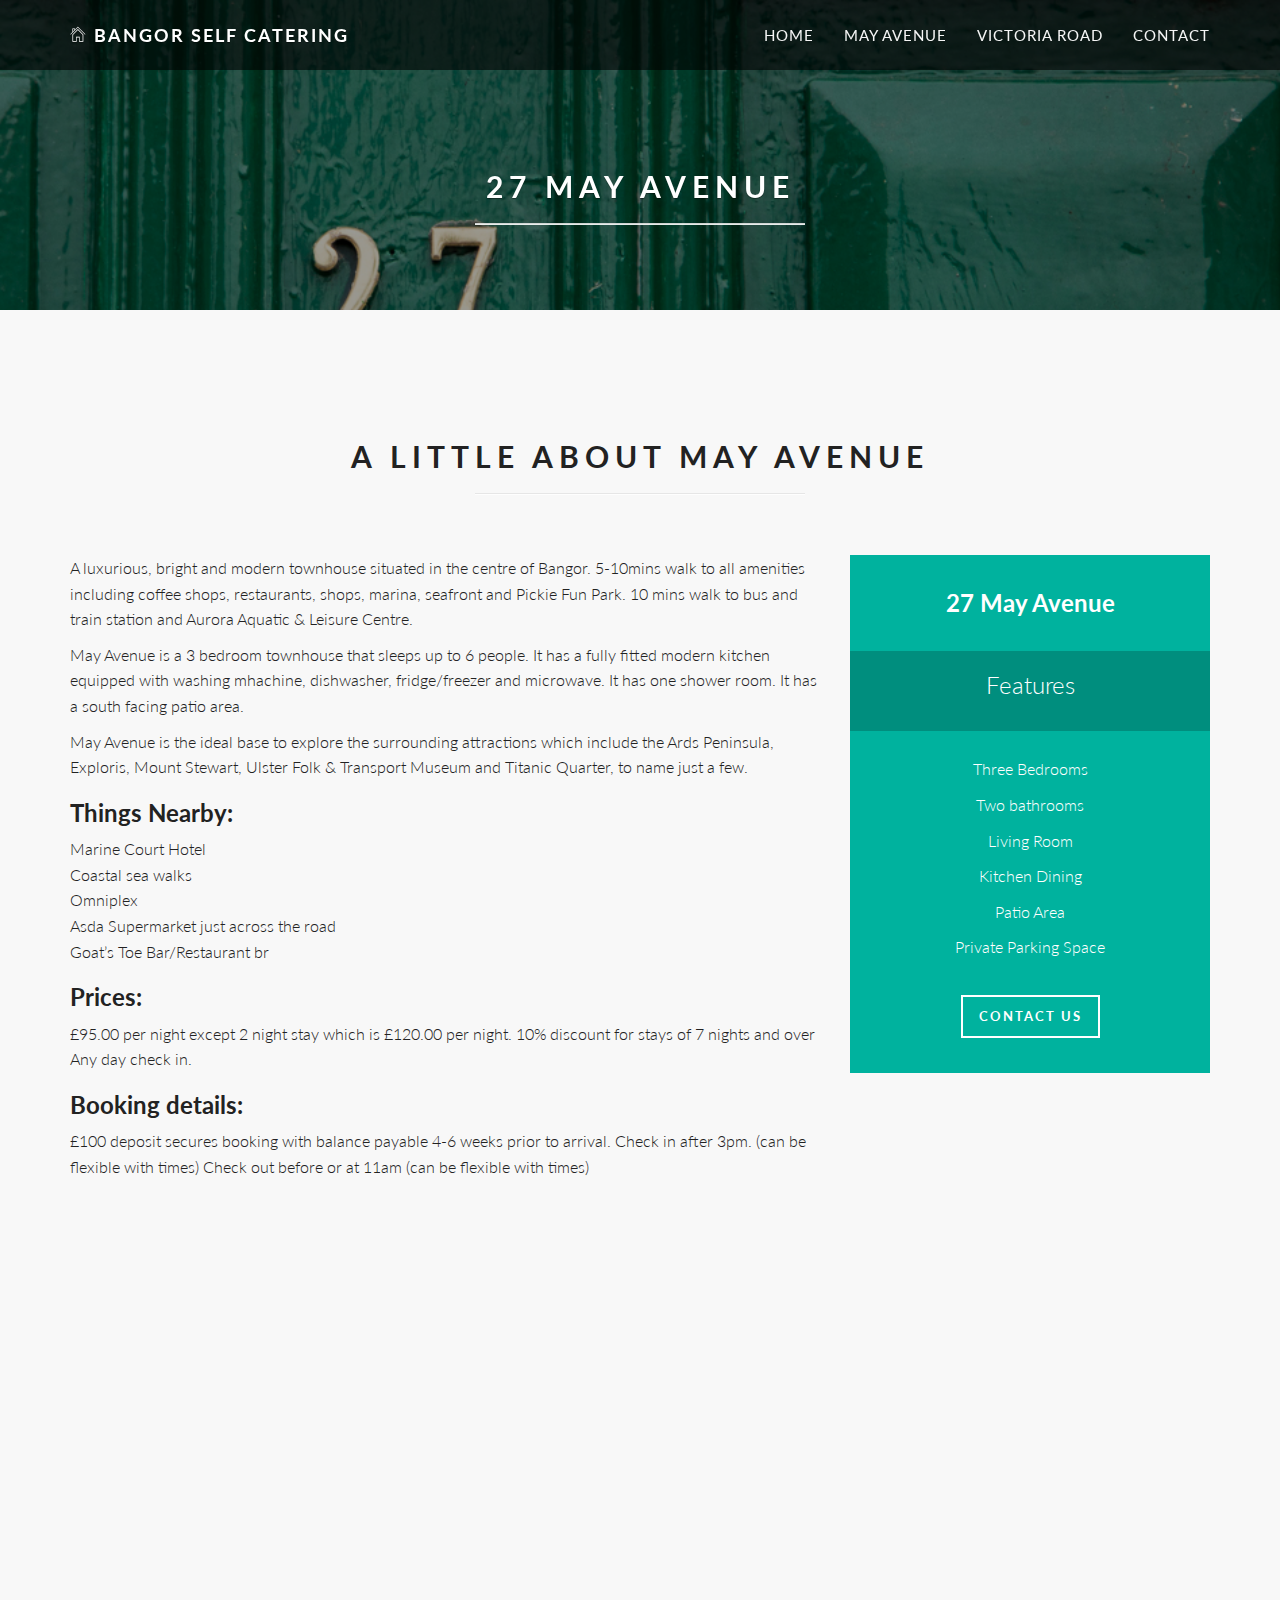
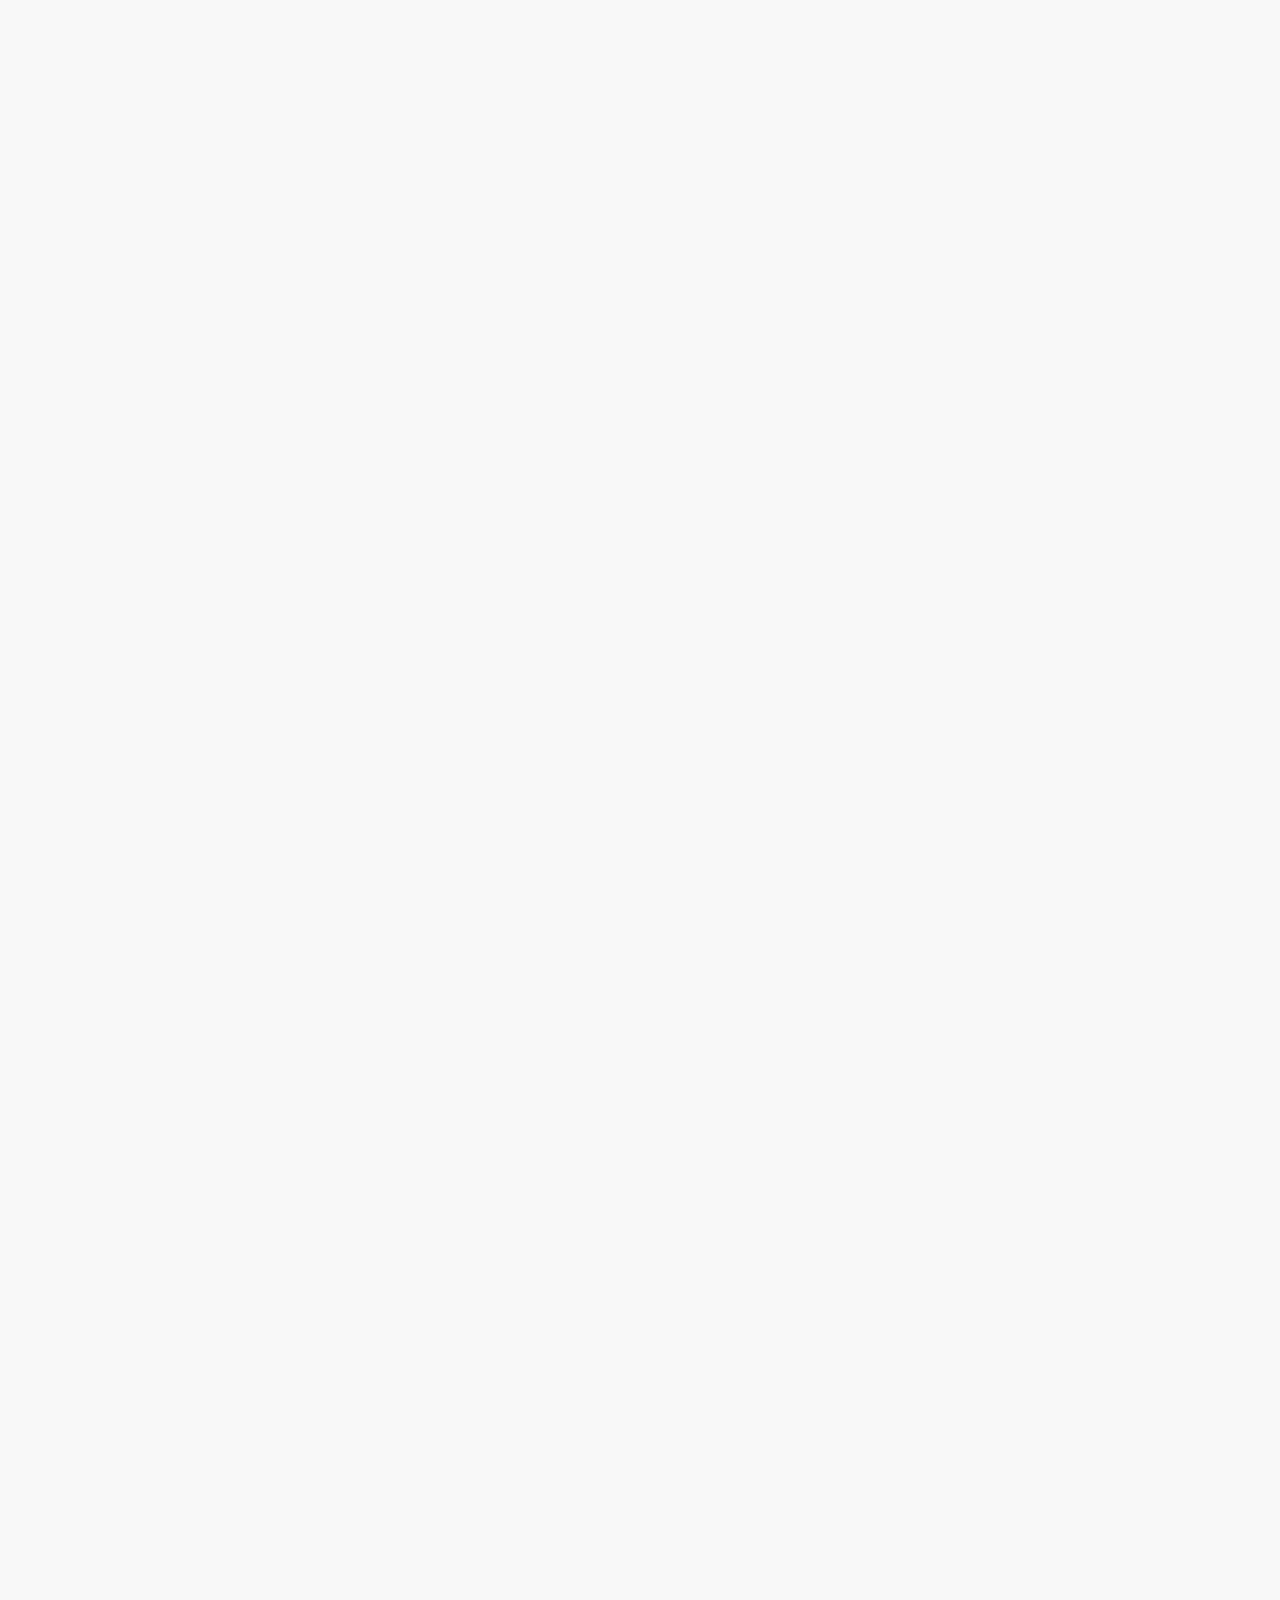
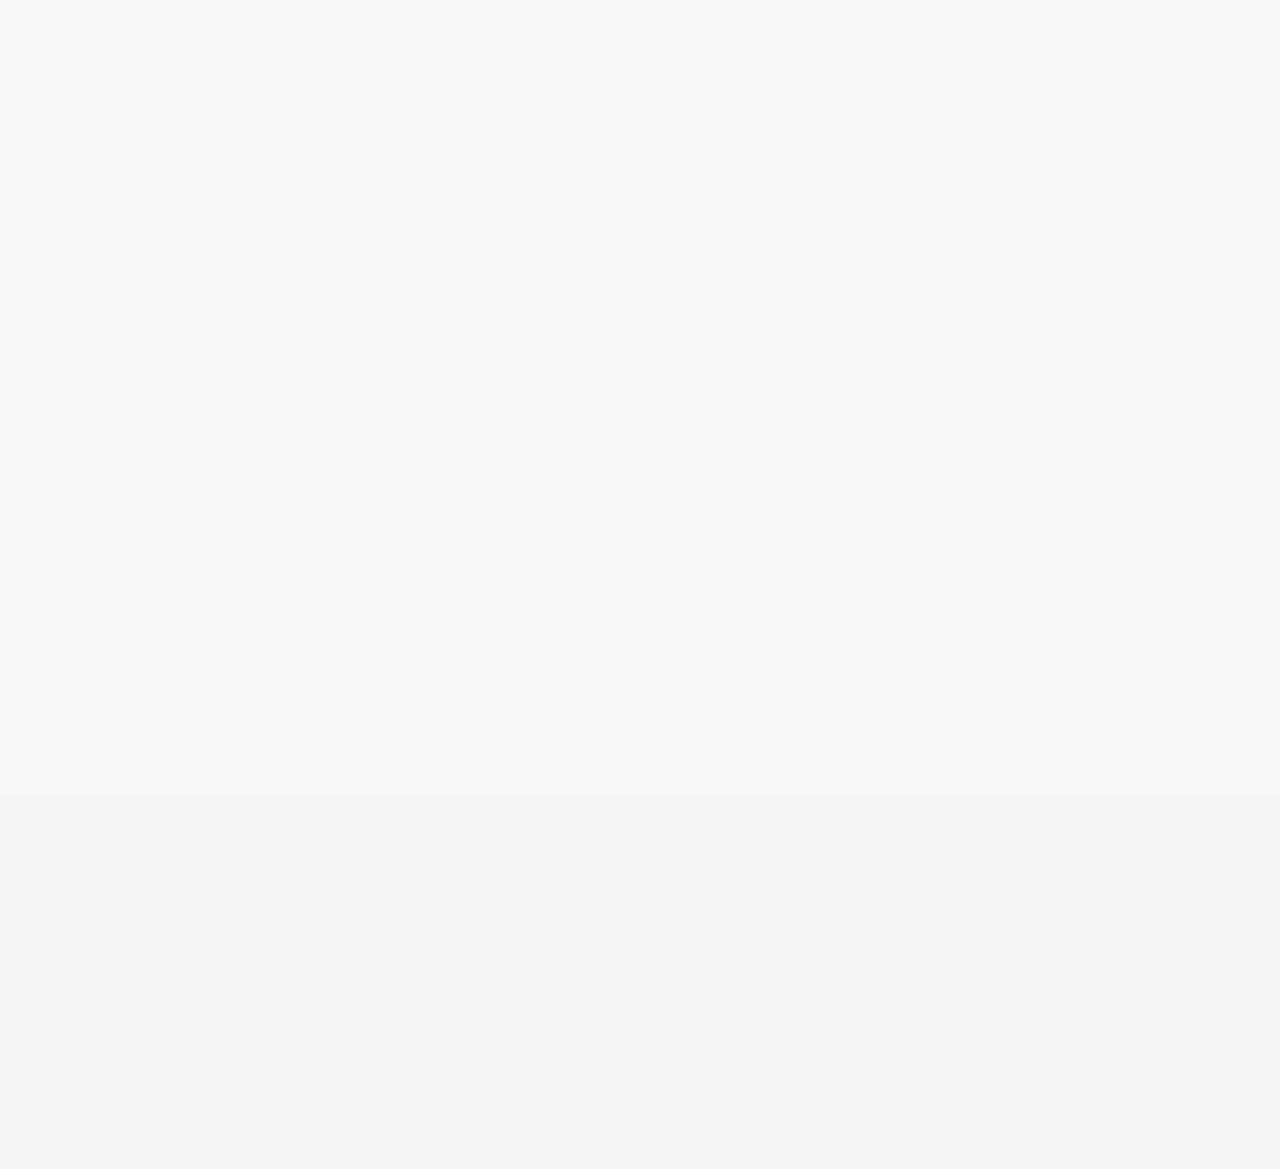
<file: bangorSelfCatering/may-avenue.html>
<!DOCTYPE html>
<html lang="en">

<head>
    <meta charset="utf-8">
    <meta name="viewport" content="width=device-width, initial-scale=1.0">
    <meta name="description" content="">
    <meta name="author" content="">
    <title>May Avenue | Bangor Self Catering</title>
    <link href="css/bootstrap.min.css" rel="stylesheet">
    <link href="css/font-awesome.min.css" rel="stylesheet">
    <link href="css/pe-icons.css" rel="stylesheet">
    <link href="css/prettyPhoto.css" rel="stylesheet">
    <link href="css/animate.css" rel="stylesheet">
    <link href="css/style.css" rel="stylesheet">
    <!--[if lt IE 9]>
    <script src="js/html5shiv.js"></script>
    <script src="js/respond.min.js"></script>
    <![endif]-->
    <script src="js/jquery.js"></script>
    <link rel="shortcut icon" href="images/ico/favicon.ico">
    <link rel="apple-touch-icon-precomposed" sizes="144x144" href="images/ico/apple-touch-icon-144x144.png">
    <link rel="apple-touch-icon-precomposed" sizes="114x114" href="images/ico/apple-touch-icon-114x114.png">
    <link rel="apple-touch-icon-precomposed" sizes="72x72" href="images/ico/images/ico/apple-touch-icon-72x72.png">
    <link rel="apple-touch-icon-precomposed" href="images/ico/apple-touch-icon-57x57.png">

    <script type="text/javascript">
        jQuery(document).ready(function ($) {
            'use strict';
            jQuery('body').backstretch([
                "images/accomodation/may/door.jpg",
                "images/accomodation/may/livingroom.jpg",
                "images/accomodation/may/kitchen5.jpg"
            ], { duration: 5000, fade: 500 });

            $("#mapwrapper").gMap({
                controls: false,
                scrollwheel: false,
                markers: [{
                    latitude: 40.7566,
                    longitude: -73.9863,
                    icon: {
                        image: "images/marker.png",
                        iconsize: [44, 44],
                        iconanchor: [12, 46],
                        infowindowanchor: [12, 0]
                    }
                }],
                icon: {
                    image: "images/marker.png",
                    iconsize: [26, 46],
                    iconanchor: [12, 46],
                    infowindowanchor: [12, 0]
                },
                latitude: 40.7566,
                longitude: -73.9863,
                zoom: 14
            });
        });
    </script>
</head>
<!--/head-->

<body>
    <div id="preloader"></div>
    <header class="navbar navbar-inverse navbar-fixed-top opaqued" role="banner">
        <div id="search-wrapper">
            <div class="container">
                <input id="search-box" placeholder="Search">
            </div>
        </div>
        </div>
        <div class="container">
            <div class="navbar-header">
                <button type="button" class="navbar-toggle" data-toggle="collapse" data-target=".navbar-collapse">
                    <span class="sr-only">Toggle navigation</span>
                    <i class="fa fa-bars"></i>
                </button>
                <a class="navbar-brand" href="index.html">
                    <h1>
                        <span class="pe-7s-home bounce-in"></span> Bangor Self Catering</h1>
                </a>
            </div>
            <div class="collapse navbar-collapse">
                <ul class="nav navbar-nav navbar-right">
                    <li>
                        <a href="index.html">Home</a>
                    </li>
                    <li>
                        <a href="may-avenue.html">May Avenue</a>
                    </li>
                    <li>
                        <a href="victoria-road.html">Victoria Road</a>
                    </li>
                    <li>
                        <a href="contact-us.html">Contact</a>
                    </li>
                </ul>
            </div>
        </div>
    </header>
    <!--/header-->

    <section id="single-page-slider" class="no-margin">
        <div class="carousel slide" data-ride="carousel">
            <div class="carousel-inner">
                <div class="item active">
                    <div class="container">
                        <div class="row">
                            <div class="col-md-12">
                                <div class="center gap fade-down section-heading">
                                    <h2 class="main-title">27 May Avenue</h2>
                                    <hr>
                                    <!-- <p>Some Selling blurb??</p> -->
                                </div>
                            </div>
                        </div>
                    </div>
                </div>
                <!--/.item-->
            </div>
            <!--/.carousel-inner-->
        </div>
        <!--/.carousel-->
    </section>
    <!--/#main-slider-->



    <div id="content-wrapper">
        <section id="about-us" class="white">
            <div class="container">
                <div class="gap"></div>
                <div class="row">
                    <div class="col-md-12">
                        <div class="center gap fade-down section-heading">
                            <h2 class="main-title">A Little About May Avenue</h2>
                            <hr>
                            <!-- <p>some text ?</p> -->
                        </div>
                    </div>
                </div>
                <div class="row">
                    <div class="col-md-8 fade-up">
                        <p>
                            A luxurious, bright and modern townhouse situated in the centre of Bangor. 5-10mins walk to all amenities including coffee
                            shops, restaurants, shops, marina, seafront and Pickie Fun Park. 10 mins walk to bus and train
                            station and Aurora Aquatic & Leisure Centre.
                        </p>
                        <p>May Avenue is a 3 bedroom townhouse that sleeps up to 6 people. It has a fully fitted modern kitchen
                            equipped with washing mhachine, dishwasher, fridge/freezer and microwave. It has one shower room.
                            It has a south facing patio area.</p>

                        <p>May Avenue is the ideal base to explore the surrounding attractions which include the Ards Peninsula,
                            Exploris, Mount Stewart, Ulster Folk & Transport Museum and Titanic Quarter, to name just a few.</p>
                        <h3>Things Nearby:</h3>
                        <p>
                            Marine Court Hotel
                            <br> Coastal sea walks
                            <br> Omniplex
                            <br> Asda Supermarket just across the road
                            <br> Goat’s Toe Bar/Restaurant br
                        </p>


                        <h3>Prices:</h3>

                        <p>
                            £95.00 per night except 2 night stay which is £120.00 per night. 10% discount for stays of 7 nights and over Any day check
                            in.
                        </p>

                        <h3>Booking details:</h3>
                        <p>
                            £100 deposit secures booking with balance payable 4-6 weeks prior to arrival. Check in after 3pm. (can be flexible with times)
                            Check out before or at 11am (can be flexible with times)
                        </p>

                    </div>
                    <div class="col-md-4 fade-up">
                        <div id="pricing-table">
                            <div class="flip-in">
                                <ul class="plan plan4">
                                    <li class="plan-name">
                                        <h3>27 May Avenue</h3>
                                    </li>
                                    <li class="plan-price">
                                        <div>
                                            <span class="price">Features</span>
                                        </div>
                                    </li>
                                    <li>Three Bedrooms</li>
                                    <li>Two bathrooms</li>
                                    <li>Living Room</li>
                                    <li>Kitchen Dining</li>
                                    <li>Patio Area</li>
                                    <li>Private Parking Space</li>
                                    <li class="plan-action">
                                        <a href="#" class="btn btn-outlined btn-primary btn-md btn-white">Contact Us</a>
                                    </li>
                                </ul>
                            </div>
                            <!--/.col-md-3-->
                        </div>
                    </div>
                </div>
            </div>
        </section>

        <section id="portfolio" class="white">
            <div class="container">
                <div class="gap"></div>
                <div class="center gap fade-down section-heading">
                    <h2 class="main-title">May Avenue Gallery</h2>
                    <hr>
                    <p>Click on the images below to view 27 May Avenue. Filter the gallery using the buttons.</p>
                </div>
                <ul class="portfolio-filter fade-down center">
                    <li>
                        <a class="btn btn-outlined btn-primary active" href="#" data-filter="*">All</a>
                    </li>
                    <li>
                        <a class="btn btn-outlined btn-primary" href="#" data-filter=".front">Front</a>
                    </li>
                    <li>
                        <a class="btn btn-outlined btn-primary" href="#" data-filter=".kitchen">Kitchen</a>
                    </li>
                    <li>
                        <a class="btn btn-outlined btn-primary" href="#" data-filter=".dining">Dining</a>
                    </li>
                    <li>
                        <a class="btn btn-outlined btn-primary" href="#" data-filter=".shower">Shower room</a>
                    </li>
                    <li>
                        <a class="btn btn-outlined btn-primary" href="#" data-filter=".bedrooms">Bedrooms</a>
                    </li>
                </ul>
                <!--/#portfolio-filter-->

                <ul class="portfolio-items isotope fade-up">
                    <!--/.portfolio-item-->
                    <li class="portfolio-item front isotope-item">
                        <div class="item-inner">
                            <img src="images/accomodation/may/door.jpg" alt="Image of door and house number">
                            <div class="overlay">
                                <a class="preview btn btn-outlined btn-primary" href="images/accomodation/may/door.jpg" rel="prettyPhoto[may]">
                                    <i class="fa fa-eye"></i>
                                </a>
                            </div>
                        </div>
                    </li>
                    <!--/.portfolio-item-->
                    <li class="portfolio-item front isotope-item">
                        <div class="item-inner">
                            <img src="images/accomodation/may/front.jpg" alt="Image of the front of house">
                            <div class="overlay">
                                <a class="preview btn btn-outlined btn-primary" href="images/accomodation/may/front.jpg" rel="prettyPhoto[may]">
                                    <i class="fa fa-eye"></i>
                                </a>
                            </div>
                        </div>
                    </li>
                    <!--/.portfolio-item-->
                    <li class="portfolio-item front isotope-item">
                        <div class="item-inner">
                            <img src="images/accomodation/may/front2.jpg" alt="Image of the front of house">
                            <div class="overlay">
                                <a class="preview btn btn-outlined btn-primary" href="images/accomodation/may/front2.jpg" rel="prettyPhoto[may]">
                                    <i class="fa fa-eye"></i>
                                </a>
                            </div>
                        </div>
                    </li>
                    <!--/.portfolio-item-->
                    <li class="portfolio-item front isotope-item">
                        <div class="item-inner">
                            <img src="images/accomodation/may/front3.jpg" alt="Image of the front of house">
                            <div class="overlay">
                                <a class="preview btn btn-outlined btn-primary" href="images/accomodation/may/front3.jpg" rel="prettyPhoto[may]">
                                    <i class="fa fa-eye"></i>
                                </a>
                            </div>
                        </div>
                    </li>
                    <li class="portfolio-item living isotope-item">
                        <div class="item-inner">
                            <img src="images/accomodation/may/hall.jpg" alt="Image of hallway">
                            <div class="overlay">
                                <a class="preview btn btn-outlined btn-primary" href="images/accomodation/may/hall.jpg" rel="prettyPhoto[may]">
                                    <i class="fa fa-eye"></i>
                                </a>
                            </div>
                        </div>
                    </li>
                    <!--/.portfolio-item-->
                    <li class="portfolio-item living isotope-item">
                        <div class="item-inner">
                            <img src="images/accomodation/may/livingroom.jpg" alt="Image of living room">
                            <div class="overlay">
                                <a class="preview btn btn-outlined btn-primary" href="images/accomodation/may/livingroom.jpg" rel="prettyPhoto[may]">
                                    <i class="fa fa-eye"></i>
                                </a>
                            </div>
                        </div>
                    </li>
                    <!--/.portfolio-item-->
                    <li class="portfolio-item dining isotope-item">
                        <div class="item-inner">
                            <img src="images/accomodation/may/dining.jpg" alt="Image of dining room">
                            <div class="overlay">
                                <a class="preview btn btn-outlined btn-primary" href="images/accomodation/may/dining.jpg" rel="prettyPhoto[may]">
                                    <i class="fa fa-eye"></i>
                                </a>
                            </div>
                        </div>
                    </li>
                    <!--/.portfolio-item-->
                    <li class="portfolio-item dining isotope-item">
                        <div class="item-inner">
                            <img src="images/accomodation/may/dining2.jpg" alt="Image of dining room">
                            <div class="overlay">
                                <a class="preview btn btn-outlined btn-primary" href="images/accomodation/may/dining2.jpg" rel="prettyPhoto[may]">
                                    <i class="fa fa-eye"></i>
                                </a>
                            </div>
                        </div>
                    </li>
                    <!--/.portfolio-item-->
                    <li class="portfolio-item kitchen isotope-item">
                        <div class="item-inner">
                            <img src="images/accomodation/may/kitchen.jpg" alt="Image of Kitchen">
                            <div class="overlay">
                                <a class="preview btn btn-outlined btn-primary" href="images/accomodation/may/kitchen.jpg" rel="prettyPhoto[may]">
                                    <i class="fa fa-eye"></i>
                                </a>
                            </div>
                        </div>
                    </li>
                    <!--/.portfolio-item-->
                    <li class="portfolio-item kitchen isotope-item">
                        <div class="item-inner">
                            <img src="images/accomodation/may/kitchen2.jpg" alt="Image of Kitchen">
                            <div class="overlay">
                                <a class="preview btn btn-outlined btn-primary" href="images/accomodation/may/kitchen2.jpg" rel="prettyPhoto[may]">
                                    <i class="fa fa-eye"></i>
                                </a>
                            </div>
                        </div>
                    </li>
                    <!--/.portfolio-item-->
                    <li class="portfolio-item kitchen isotope-item">
                        <div class="item-inner">
                            <img src="images/accomodation/may/kettle.jpg" alt="Image of Kettle and toaster">
                            <div class="overlay">
                                <a class="preview btn btn-outlined btn-primary" href="images/accomodation/may/kettle.jpg" rel="prettyPhoto[may]">
                                    <i class="fa fa-eye"></i>
                                </a>
                            </div>
                        </div>
                    </li>



                    <!--/.portfolio-item-->
                    <li class="portfolio-item kitchen isotope-item">
                        <div class="item-inner">
                            <img src="images/accomodation/may/kitchen3.jpg" alt="Image of Kitchen">
                            <div class="overlay">
                                <a class="preview btn btn-outlined btn-primary" href="images/accomodation/may/kitchen3.jpg" rel="prettyPhoto[may]">
                                    <i class="fa fa-eye"></i>
                                </a>
                            </div>
                        </div>
                    </li>
                    <!--/.portfolio-item-->
                    <li class="portfolio-item kitchen isotope-item">
                        <div class="item-inner">
                            <img src="images/accomodation/may/coffee.jpg" alt="Image of coffee containers">
                            <div class="overlay">
                                <a class="preview btn btn-outlined btn-primary" href="images/accomodation/may/coffee.jpg" rel="prettyPhoto[may]">
                                    <i class="fa fa-eye"></i>
                                </a>
                            </div>
                        </div>
                    </li>
                    <!--/.portfolio-item-->
                    <li class="portfolio-item kitchen isotope-item">
                        <div class="item-inner">
                            <img src="images/accomodation/may/kitchen4.jpg" alt="Image of Kitchen">
                            <div class="overlay">
                                <a class="preview btn btn-outlined btn-primary" href="images/accomodation/may/kitchen4.jpg" rel="prettyPhoto[may]">
                                    <i class="fa fa-eye"></i>
                                </a>
                            </div>
                        </div>
                    </li>
                    <!--/.portfolio-item-->
                    <li class="portfolio-item kitchen isotope-item">
                        <div class="item-inner">
                            <img src="images/accomodation/may/kitchen5.jpg" alt="Image of Kitchen">
                            <div class="overlay">
                                <a class="preview btn btn-outlined btn-primary" href="images/accomodation/may/kitchen5.jpg" rel="prettyPhoto[may]">
                                    <i class="fa fa-eye"></i>
                                </a>
                            </div>
                        </div>
                    </li>
                    <!--/.portfolio-item-->
                    <li class="portfolio-item shower isotope-item">
                        <div class="item-inner">
                            <img src="images/accomodation/may/shower.jpg" alt="Shower room">
                            <div class="overlay">
                                <a class="preview btn btn-outlined btn-primary" href="images/accomodation/may/shower.jpg" rel="prettyPhoto[may]">
                                    <i class="fa fa-eye"></i>
                                </a>
                            </div>
                        </div>
                    </li>
                    <!--/.portfolio-item-->
                    <li class="portfolio-item bedrooms isotope-item">
                        <div class="item-inner">
                            <img src="images/accomodation/may/bunk.jpg" alt="Bunk bedroom">
                            <div class="overlay">
                                <a class="preview btn btn-outlined btn-primary" href="images/accomodation/may/bunk.jpg" rel="prettyPhoto[may]">
                                    <i class="fa fa-eye"></i>
                                </a>
                            </div>
                        </div>
                    </li>
                    <!--/.portfolio-item-->
                    <li class="portfolio-item bedrooms isotope-item">
                        <div class="item-inner">
                            <img src="images/accomodation/may/twin.jpg" alt="Twin room">
                            <div class="overlay">
                                <a class="preview btn btn-outlined btn-primary" href="images/accomodation/may/twin.jpg" rel="prettyPhoto[may]">
                                    <i class="fa fa-eye"></i>
                                </a>
                            </div>
                        </div>
                    </li>
                    <!--/.portfolio-item-->
                    <li class="portfolio-item bedrooms isotope-item">
                        <div class="item-inner">
                            <img src="images/accomodation/may/double.jpg" alt="Double room">
                            <div class="overlay">
                                <a class="preview btn btn-outlined btn-primary" href="images/accomodation/may/double.jpg" rel="prettyPhoto[may]">
                                    <i class="fa fa-eye"></i>
                                </a>
                            </div>
                        </div>
                    </li>
                    <!--/.portfolio-item-->
                </ul>
            </div>
        </section>
        <section id="contact" class="white">
            <div class="container">
                <div class="gap"></div>
                <div class="center gap fade-down section-heading">
                    <h2 class="main-title">Book May Avenue</h2>
                    <hr>
                    <p>Check our dates</p>
                </div>
                <div class="gap"></div>
                <div>
                    <script src="https://widgets.bookalet.co.uk/publish.js" data-bookalet="02ce9d14-2032-4e1a-996f-b3d844d696d5" data-property="8566"
                        data-monthcount="3"></script>
                </div>
            </div>
        </section>
        <section id="contact" class="white">
            <div class="container">
                <div class="center gap fade-down section-heading">
                    <h2 class="main-title">Get In Touch</h2>
                    <hr>
                    <p>Want to book or simply have a query?</p>
                </div>
                <div class="gap"></div>
                <div class="row">
                    <div class="col-md-4 fade-up">
                        <h3>Contact Information</h3>
                        <p>
                            <span class="icon icon-mobile"></span>+44 77 2901 0693
                            <br/>
                            <span class="icon icon-envelop"></span>
                            <a href="mailto:bangorselfcatering@gmail.com">bangorselfcatering@gmail.com</a>
                            <br/>
                        </p>
                    </div>
                    <!-- col -->

                    <div class="col-md-8 fade-up mt-5">
                        <h3>Drop Us A Message</h3>
                        <br>
                        <div id="message"></div>
                        <form method="post" action="sendemail.php" id="contactform">
                            <input type="text" name="name" id="name" placeholder="Name" />
                            <input type="text" name="email" id="email" placeholder="Email" />
                            <input type="text" name="phone" id="phone" placeholder="Phone number" />
                            <textarea name="comments" id="comments" placeholder="Comments"></textarea>
                            <input class="btn btn-outlined btn-primary" type="submit" name="submit" value="Submit" />
                        </form>
                    </div>
                    <!-- col -->
                </div>
                <!-- row -->
                <div class="gap"></div>
            </div>
        </section>
    </div>
    <div id="footer-wrapper">
        <section id="bottom" class="">
            <div class="container">
                <div class="row">

                    <div class="col-md-3 col-sm-6">
                        <h4>Site</h4>
                        <div>
                            <ul class="arrow">
                                <li>
                                    <a href="index.html">Home</a>
                                </li>
                                <li>
                                    <a href="may-avenue.html">May Avenue</a>
                                </li>
                                <li>
                                    <a href="victoria-road.html">Victoria Road</a>
                                </li>
                                <li>
                                    <a href="contact-us.html">Contact Us</a>
                                </li>
                            </ul>
                        </div>
                    </div>
                    <!--/.col-md-3-->

                    <!--/.col-md-3-->

                    <div class="col-md-3 col-sm-6">
                        <h4>Contact Us</h4>
                        <address>
                            <abbr title="Email">
                                <i class="fa fa-envelope"> </i>
                            </abbr> bangorselfcatering@gmail.com
                            <br>
                            <abbr title="Phone">
                                <i class="fa fa-phone"> </i>
                            </abbr>0772 901 0693
                        </address>
                    </div>
                    <!--/.col-md-3-->
                </div>
            </div>
        </section>
        <!--/#bottom-->

        <footer id="footer" class="">
            <div class="container">
                <div class="row">
                    <div class="col-sm-6">
                        <h3>
                            <span class="pe-7s-home bounce-in"></span> Bangor Self Catering</h3>
                    </div>
                    <div class="col-sm-6">
                        <ul class="pull-right">
                            <li>
                                <a id="gototop" class="gototop" href="#">
                                    <i class="fa fa-chevron-up"></i>
                                </a>
                            </li>
                            <!--#gototop-->
                        </ul>
                    </div>
                </div>
            </div>
        </footer>
        <!--/#footer-->
    </div>

    <script src="js/bootstrap.min.js"></script>
    <script src="js/jquery.prettyPhoto.js"></script>
    <script src="js/plugins.js"></script>
    <script src="js/init.js"></script>
</body>

</html>
</file>
<file: bangorSelfCatering/css/pe-icons.css>
@font-face {
	font-family: 'Pe-icon-7-stroke';
	src:url('../fonts/Pe-icon-7-stroke.eot?-9uki6c');
	src:url('../fonts/Pe-icon-7-stroke.eot?#iefix-9uki6c') format('embedded-opentype'),
		url('../fonts/Pe-icon-7-stroke.woff?-9uki6c') format('woff'),
		url('../fonts/Pe-icon-7-stroke.ttf?-9uki6c') format('truetype'),
		url('../fonts/Pe-icon-7-stroke.svg?-9uki6c#Pe-icon-7-stroke') format('svg');
	font-weight: normal;
	font-style: normal;
}

[class^="pe-7s-"], [class*=" pe-7s-"] {
	display: inline-block;
	font-family: 'Pe-icon-7-stroke';
	speak: none;
	font-style: normal;
	font-weight: normal;
	font-variant: normal;
	text-transform: none;
	line-height: 1;

	/* Better Font Rendering =========== */
	-webkit-font-smoothing: antialiased;
	-moz-osx-font-smoothing: grayscale;
}

.pe-7s-cloud-upload:before {
	content: "\e68a";
}
.pe-7s-close:before {
	content: "\e680";
}
.pe-7s-cloud-download:before {
	content: "\e68b";
}
.pe-7s-close-circle:before {
	content: "\e681";
}
.pe-7s-angle-up:before {
	content: "\e682";
}
.pe-7s-angle-up-circle:before {
	content: "\e683";
}
.pe-7s-angle-right:before {
	content: "\e684";
}
.pe-7s-angle-right-circle:before {
	content: "\e685";
}
.pe-7s-angle-left:before {
	content: "\e686";
}
.pe-7s-angle-left-circle:before {
	content: "\e687";
}
.pe-7s-angle-down:before {
	content: "\e688";
}
.pe-7s-angle-down-circle:before {
	content: "\e689";
}
.pe-7s-wallet:before {
	content: "\e600";
}
.pe-7s-volume2:before {
	content: "\e601";
}
.pe-7s-volume1:before {
	content: "\e602";
}
.pe-7s-voicemail:before {
	content: "\e603";
}
.pe-7s-video:before {
	content: "\e604";
}
.pe-7s-user:before {
	content: "\e605";
}
.pe-7s-upload:before {
	content: "\e606";
}
.pe-7s-unlock:before {
	content: "\e607";
}
.pe-7s-umbrella:before {
	content: "\e608";
}
.pe-7s-trash:before {
	content: "\e609";
}
.pe-7s-tools:before {
	content: "\e60a";
}
.pe-7s-timer:before {
	content: "\e60b";
}
.pe-7s-ticket:before {
	content: "\e60c";
}
.pe-7s-target:before {
	content: "\e60d";
}
.pe-7s-sun:before {
	content: "\e60e";
}
.pe-7s-study:before {
	content: "\e60f";
}
.pe-7s-stopwatch:before {
	content: "\e610";
}
.pe-7s-star:before {
	content: "\e611";
}
.pe-7s-speaker:before {
	content: "\e612";
}
.pe-7s-signal:before {
	content: "\e613";
}
.pe-7s-shuffle:before {
	content: "\e614";
}
.pe-7s-shopbag:before {
	content: "\e615";
}
.pe-7s-share:before {
	content: "\e616";
}
.pe-7s-server:before {
	content: "\e617";
}
.pe-7s-search:before {
	content: "\e618";
}
.pe-7s-science:before {
	content: "\e619";
}
.pe-7s-ribbon:before {
	content: "\e61a";
}
.pe-7s-repeat:before {
	content: "\e61b";
}
.pe-7s-refresh:before {
	content: "\e61c";
}
.pe-7s-refresh-cloud:before {
	content: "\e61d";
}
.pe-7s-radio:before {
	content: "\e61e";
}
.pe-7s-print:before {
	content: "\e61f";
}
.pe-7s-prev:before {
	content: "\e620";
}
.pe-7s-power:before {
	content: "\e621";
}
.pe-7s-portfolio:before {
	content: "\e622";
}
.pe-7s-plus:before {
	content: "\e623";
}
.pe-7s-play:before {
	content: "\e624";
}
.pe-7s-plane:before {
	content: "\e625";
}
.pe-7s-photo-gallery:before {
	content: "\e626";
}
.pe-7s-phone:before {
	content: "\e627";
}
.pe-7s-pen:before {
	content: "\e628";
}
.pe-7s-paper-plane:before {
	content: "\e629";
}
.pe-7s-paint:before {
	content: "\e62a";
}
.pe-7s-notebook:before {
	content: "\e62b";
}
.pe-7s-note:before {
	content: "\e62c";
}
.pe-7s-next:before {
	content: "\e62d";
}
.pe-7s-news-paper:before {
	content: "\e62e";
}
.pe-7s-musiclist:before {
	content: "\e62f";
}
.pe-7s-music:before {
	content: "\e630";
}
.pe-7s-mouse:before {
	content: "\e631";
}
.pe-7s-more:before {
	content: "\e632";
}
.pe-7s-moon:before {
	content: "\e633";
}
.pe-7s-monitor:before {
	content: "\e634";
}
.pe-7s-micro:before {
	content: "\e635";
}
.pe-7s-menu:before {
	content: "\e636";
}
.pe-7s-map:before {
	content: "\e637";
}
.pe-7s-map-marker:before {
	content: "\e638";
}
.pe-7s-mail:before {
	content: "\e639";
}
.pe-7s-mail-open:before {
	content: "\e63a";
}
.pe-7s-mail-open-file:before {
	content: "\e63b";
}
.pe-7s-magnet:before {
	content: "\e63c";
}
.pe-7s-loop:before {
	content: "\e63d";
}
.pe-7s-look:before {
	content: "\e63e";
}
.pe-7s-lock:before {
	content: "\e63f";
}
.pe-7s-lintern:before {
	content: "\e640";
}
.pe-7s-link:before {
	content: "\e641";
}
.pe-7s-like:before {
	content: "\e642";
}
.pe-7s-light:before {
	content: "\e643";
}
.pe-7s-less:before {
	content: "\e644";
}
.pe-7s-keypad:before {
	content: "\e645";
}
.pe-7s-junk:before {
	content: "\e646";
}
.pe-7s-info:before {
	content: "\e647";
}
.pe-7s-home:before {
	content: "\e648";
}
.pe-7s-help2:before {
	content: "\e649";
}
.pe-7s-help1:before {
	content: "\e64a";
}
.pe-7s-graph3:before {
	content: "\e64b";
}
.pe-7s-graph2:before {
	content: "\e64c";
}
.pe-7s-graph1:before {
	content: "\e64d";
}
.pe-7s-graph:before {
	content: "\e64e";
}
.pe-7s-global:before {
	content: "\e64f";
}
.pe-7s-gleam:before {
	content: "\e650";
}
.pe-7s-glasses:before {
	content: "\e651";
}
.pe-7s-gift:before {
	content: "\e652";
}
.pe-7s-folder:before {
	content: "\e653";
}
.pe-7s-flag:before {
	content: "\e654";
}
.pe-7s-filter:before {
	content: "\e655";
}
.pe-7s-file:before {
	content: "\e656";
}
.pe-7s-expand1:before {
	content: "\e657";
}
.pe-7s-exapnd2:before {
	content: "\e658";
}
.pe-7s-edit:before {
	content: "\e659";
}
.pe-7s-drop:before {
	content: "\e65a";
}
.pe-7s-drawer:before {
	content: "\e65b";
}
.pe-7s-download:before {
	content: "\e65c";
}
.pe-7s-display2:before {
	content: "\e65d";
}
.pe-7s-display1:before {
	content: "\e65e";
}
.pe-7s-diskette:before {
	content: "\e65f";
}
.pe-7s-date:before {
	content: "\e660";
}
.pe-7s-cup:before {
	content: "\e661";
}
.pe-7s-culture:before {
	content: "\e662";
}
.pe-7s-crop:before {
	content: "\e663";
}
.pe-7s-credit:before {
	content: "\e664";
}
.pe-7s-copy-file:before {
	content: "\e665";
}
.pe-7s-config:before {
	content: "\e666";
}
.pe-7s-compass:before {
	content: "\e667";
}
.pe-7s-comment:before {
	content: "\e668";
}
.pe-7s-coffee:before {
	content: "\e669";
}
.pe-7s-cloud:before {
	content: "\e66a";
}
.pe-7s-clock:before {
	content: "\e66b";
}
.pe-7s-check:before {
	content: "\e66c";
}
.pe-7s-chat:before {
	content: "\e66d";
}
.pe-7s-cart:before {
	content: "\e66e";
}
.pe-7s-camera:before {
	content: "\e66f";
}
.pe-7s-call:before {
	content: "\e670";
}
.pe-7s-calculator:before {
	content: "\e671";
}
.pe-7s-browser:before {
	content: "\e672";
}
.pe-7s-box2:before {
	content: "\e673";
}
.pe-7s-box1:before {
	content: "\e674";
}
.pe-7s-bookmarks:before {
	content: "\e675";
}
.pe-7s-bicycle:before {
	content: "\e676";
}
.pe-7s-bell:before {
	content: "\e677";
}
.pe-7s-battery:before {
	content: "\e678";
}
.pe-7s-ball:before {
	content: "\e679";
}
.pe-7s-back:before {
	content: "\e67a";
}
.pe-7s-attention:before {
	content: "\e67b";
}
.pe-7s-anchor:before {
	content: "\e67c";
}
.pe-7s-albums:before {
	content: "\e67d";
}
.pe-7s-alarm:before {
	content: "\e67e";
}
.pe-7s-airplay:before {
	content: "\e67f";
}
</file>
<file: bangorSelfCatering/css/prettyPhoto.css>
div.pp_default .pp_top,div.pp_default .pp_top .pp_middle,div.pp_default .pp_top .pp_left,div.pp_default .pp_top .pp_right,div.pp_default .pp_bottom,div.pp_default .pp_bottom .pp_left,div.pp_default .pp_bottom .pp_middle,div.pp_default .pp_bottom .pp_right{height:13px}
div.pp_default .pp_top .pp_left{background:url(../images/prettyPhoto/default/sprite.png) -78px -93px no-repeat}
div.pp_default .pp_top .pp_middle{background:url(../images/prettyPhoto/default/sprite_x.png) top left repeat-x}
div.pp_default .pp_top .pp_right{background:url(../images/prettyPhoto/default/sprite.png) -112px -93px no-repeat}
div.pp_default .pp_content .ppt{color:#f8f8f8}
div.pp_default .pp_content_container .pp_left{background:url(../images/prettyPhoto/default/sprite_y.png) -7px 0 repeat-y;padding-left:13px}
div.pp_default .pp_content_container .pp_right{background:url(../images/prettyPhoto/default/sprite_y.png) top right repeat-y;padding-right:13px}
div.pp_default .pp_next:hover{background:url(../images/prettyPhoto/default/sprite_next.png) center right no-repeat;cursor:pointer}
div.pp_default .pp_previous:hover{background:url(../images/prettyPhoto/default/sprite_prev.png) center left no-repeat;cursor:pointer}
div.pp_default .pp_expand{background:url(../images/prettyPhoto/default/sprite.png) 0 -29px no-repeat;cursor:pointer;width:28px;height:28px}
div.pp_default .pp_expand:hover{background:url(../images/prettyPhoto/default/sprite.png) 0 -56px no-repeat;cursor:pointer}
div.pp_default .pp_contract{background:url(../images/prettyPhoto/default/sprite.png) 0 -84px no-repeat;cursor:pointer;width:28px;height:28px}
div.pp_default .pp_contract:hover{background:url(../images/prettyPhoto/default/sprite.png) 0 -113px no-repeat;cursor:pointer}
div.pp_default .pp_close{width:30px;height:30px;background:url(../images/prettyPhoto/default/sprite.png) 2px 1px no-repeat;cursor:pointer}
div.pp_default .pp_gallery ul li a{background:url(../images/prettyPhoto/default/default_thumb.png) center center #f8f8f8;border:1px solid #aaa}
div.pp_default .pp_social{margin-top:7px}
div.pp_default .pp_gallery a.pp_arrow_previous,div.pp_default .pp_gallery a.pp_arrow_next{position:static;left:auto}
div.pp_default .pp_nav .pp_play,div.pp_default .pp_nav .pp_pause{background:url(../images/prettyPhoto/default/sprite.png) -51px 1px no-repeat;height:30px;width:30px}
div.pp_default .pp_nav .pp_pause{background-position:-51px -29px}
div.pp_default a.pp_arrow_previous,div.pp_default a.pp_arrow_next{background:url(../images/prettyPhoto/default/sprite.png) -31px -3px no-repeat;height:20px;width:20px;margin:4px 0 0}
div.pp_default a.pp_arrow_next{left:52px;background-position:-82px -3px}
div.pp_default .pp_content_container .pp_details{margin-top:5px}
div.pp_default .pp_nav{clear:none;height:30px;width:110px;position:relative}
div.pp_default .pp_nav .currentTextHolder{font-family:Georgia;font-style:italic;color:#999;font-size:11px;left:75px;line-height:25px;position:absolute;top:2px;margin:0;padding:0 0 0 10px}
div.pp_default .pp_close:hover,div.pp_default .pp_nav .pp_play:hover,div.pp_default .pp_nav .pp_pause:hover,div.pp_default .pp_arrow_next:hover,div.pp_default .pp_arrow_previous:hover{opacity:0.7}
div.pp_default .pp_description{font-size:11px;font-weight:700;line-height:14px;margin:5px 50px 5px 0}
div.pp_default .pp_bottom .pp_left{background:url(../images/prettyPhoto/default/sprite.png) -78px -127px no-repeat}
div.pp_default .pp_bottom .pp_middle{background:url(../images/prettyPhoto/default/sprite_x.png) bottom left repeat-x}
div.pp_default .pp_bottom .pp_right{background:url(../images/prettyPhoto/default/sprite.png) -112px -127px no-repeat}
div.pp_default .pp_loaderIcon{background:url(../images/prettyPhoto/default/loader.gif) center center no-repeat}
div.light_rounded .pp_top .pp_left{background:url(../images/prettyPhoto/light_rounded/sprite.png) -88px -53px no-repeat}
div.light_rounded .pp_top .pp_right{background:url(../images/prettyPhoto/light_rounded/sprite.png) -110px -53px no-repeat}
div.light_rounded .pp_next:hover{background:url(../images/prettyPhoto/light_rounded/btnNext.png) center right no-repeat;cursor:pointer}
div.light_rounded .pp_previous:hover{background:url(../images/prettyPhoto/light_rounded/btnPrevious.png) center left no-repeat;cursor:pointer}
div.light_rounded .pp_expand{background:url(../images/prettyPhoto/light_rounded/sprite.png) -31px -26px no-repeat;cursor:pointer}
div.light_rounded .pp_expand:hover{background:url(../images/prettyPhoto/light_rounded/sprite.png) -31px -47px no-repeat;cursor:pointer}
div.light_rounded .pp_contract{background:url(../images/prettyPhoto/light_rounded/sprite.png) 0 -26px no-repeat;cursor:pointer}
div.light_rounded .pp_contract:hover{background:url(../images/prettyPhoto/light_rounded/sprite.png) 0 -47px no-repeat;cursor:pointer}
div.light_rounded .pp_close{width:75px;height:22px;background:url(../images/prettyPhoto/light_rounded/sprite.png) -1px -1px no-repeat;cursor:pointer}
div.light_rounded .pp_nav .pp_play{background:url(../images/prettyPhoto/light_rounded/sprite.png) -1px -100px no-repeat;height:15px;width:14px}
div.light_rounded .pp_nav .pp_pause{background:url(../images/prettyPhoto/light_rounded/sprite.png) -24px -100px no-repeat;height:15px;width:14px}
div.light_rounded .pp_arrow_previous{background:url(../images/prettyPhoto/light_rounded/sprite.png) 0 -71px no-repeat}
div.light_rounded .pp_arrow_next{background:url(../images/prettyPhoto/light_rounded/sprite.png) -22px -71px no-repeat}
div.light_rounded .pp_bottom .pp_left{background:url(../images/prettyPhoto/light_rounded/sprite.png) -88px -80px no-repeat}
div.light_rounded .pp_bottom .pp_right{background:url(../images/prettyPhoto/light_rounded/sprite.png) -110px -80px no-repeat}
div.dark_rounded .pp_top .pp_left{background:url(../images/prettyPhoto/dark_rounded/sprite.png) -88px -53px no-repeat}
div.dark_rounded .pp_top .pp_right{background:url(../images/prettyPhoto/dark_rounded/sprite.png) -110px -53px no-repeat}
div.dark_rounded .pp_content_container .pp_left{background:url(../images/prettyPhoto/dark_rounded/contentPattern.png) top left repeat-y}
div.dark_rounded .pp_content_container .pp_right{background:url(../images/prettyPhoto/dark_rounded/contentPattern.png) top right repeat-y}
div.dark_rounded .pp_next:hover{background:url(../images/prettyPhoto/dark_rounded/btnNext.png) center right no-repeat;cursor:pointer}
div.dark_rounded .pp_previous:hover{background:url(../images/prettyPhoto/dark_rounded/btnPrevious.png) center left no-repeat;cursor:pointer}
div.dark_rounded .pp_expand{background:url(../images/prettyPhoto/dark_rounded/sprite.png) -31px -26px no-repeat;cursor:pointer}
div.dark_rounded .pp_expand:hover{background:url(../images/prettyPhoto/dark_rounded/sprite.png) -31px -47px no-repeat;cursor:pointer}
div.dark_rounded .pp_contract{background:url(../images/prettyPhoto/dark_rounded/sprite.png) 0 -26px no-repeat;cursor:pointer}
div.dark_rounded .pp_contract:hover{background:url(../images/prettyPhoto/dark_rounded/sprite.png) 0 -47px no-repeat;cursor:pointer}
div.dark_rounded .pp_close{width:75px;height:22px;background:url(../images/prettyPhoto/dark_rounded/sprite.png) -1px -1px no-repeat;cursor:pointer}
div.dark_rounded .pp_description{margin-right:85px;color:#fff}
div.dark_rounded .pp_nav .pp_play{background:url(../images/prettyPhoto/dark_rounded/sprite.png) -1px -100px no-repeat;height:15px;width:14px}
div.dark_rounded .pp_nav .pp_pause{background:url(../images/prettyPhoto/dark_rounded/sprite.png) -24px -100px no-repeat;height:15px;width:14px}
div.dark_rounded .pp_arrow_previous{background:url(../images/prettyPhoto/dark_rounded/sprite.png) 0 -71px no-repeat}
div.dark_rounded .pp_arrow_next{background:url(../images/prettyPhoto/dark_rounded/sprite.png) -22px -71px no-repeat}
div.dark_rounded .pp_bottom .pp_left{background:url(../images/prettyPhoto/dark_rounded/sprite.png) -88px -80px no-repeat}
div.dark_rounded .pp_bottom .pp_right{background:url(../images/prettyPhoto/dark_rounded/sprite.png) -110px -80px no-repeat}
div.dark_rounded .pp_loaderIcon{background:url(../images/prettyPhoto/dark_rounded/loader.gif) center center no-repeat}
div.dark_square .pp_left,div.dark_square .pp_middle,div.dark_square .pp_right,div.dark_square .pp_content{background:#000}
div.dark_square .pp_description{color:#fff;margin:0 85px 0 0}
div.dark_square .pp_loaderIcon{background:url(../images/prettyPhoto/dark_square/loader.gif) center center no-repeat}
div.dark_square .pp_expand{background:url(../images/prettyPhoto/dark_square/sprite.png) -31px -26px no-repeat;cursor:pointer}
div.dark_square .pp_expand:hover{background:url(../images/prettyPhoto/dark_square/sprite.png) -31px -47px no-repeat;cursor:pointer}
div.dark_square .pp_contract{background:url(../images/prettyPhoto/dark_square/sprite.png) 0 -26px no-repeat;cursor:pointer}
div.dark_square .pp_contract:hover{background:url(../images/prettyPhoto/dark_square/sprite.png) 0 -47px no-repeat;cursor:pointer}
div.dark_square .pp_close{width:75px;height:22px;background:url(../images/prettyPhoto/dark_square/sprite.png) -1px -1px no-repeat;cursor:pointer}
div.dark_square .pp_nav{clear:none}
div.dark_square .pp_nav .pp_play{background:url(../images/prettyPhoto/dark_square/sprite.png) -1px -100px no-repeat;height:15px;width:14px}
div.dark_square .pp_nav .pp_pause{background:url(../images/prettyPhoto/dark_square/sprite.png) -24px -100px no-repeat;height:15px;width:14px}
div.dark_square .pp_arrow_previous{background:url(../images/prettyPhoto/dark_square/sprite.png) 0 -71px no-repeat}
div.dark_square .pp_arrow_next{background:url(../images/prettyPhoto/dark_square/sprite.png) -22px -71px no-repeat}
div.dark_square .pp_next:hover{background:url(../images/prettyPhoto/dark_square/btnNext.png) center right no-repeat;cursor:pointer}
div.dark_square .pp_previous:hover{background:url(../images/prettyPhoto/dark_square/btnPrevious.png) center left no-repeat;cursor:pointer}
div.light_square .pp_expand{background:url(../images/prettyPhoto/light_square/sprite.png) -31px -26px no-repeat;cursor:pointer}
div.light_square .pp_expand:hover{background:url(../images/prettyPhoto/light_square/sprite.png) -31px -47px no-repeat;cursor:pointer}
div.light_square .pp_contract{background:url(../images/prettyPhoto/light_square/sprite.png) 0 -26px no-repeat;cursor:pointer}
div.light_square .pp_contract:hover{background:url(../images/prettyPhoto/light_square/sprite.png) 0 -47px no-repeat;cursor:pointer}
div.light_square .pp_close{width:75px;height:22px;background:url(../images/prettyPhoto/light_square/sprite.png) -1px -1px no-repeat;cursor:pointer}
div.light_square .pp_nav .pp_play{background:url(../images/prettyPhoto/light_square/sprite.png) -1px -100px no-repeat;height:15px;width:14px}
div.light_square .pp_nav .pp_pause{background:url(../images/prettyPhoto/light_square/sprite.png) -24px -100px no-repeat;height:15px;width:14px}
div.light_square .pp_arrow_previous{background:url(../images/prettyPhoto/light_square/sprite.png) 0 -71px no-repeat}
div.light_square .pp_arrow_next{background:url(../images/prettyPhoto/light_square/sprite.png) -22px -71px no-repeat}
div.light_square .pp_next:hover{background:url(../images/prettyPhoto/light_square/btnNext.png) center right no-repeat;cursor:pointer}
div.light_square .pp_previous:hover{background:url(../images/prettyPhoto/light_square/btnPrevious.png) center left no-repeat;cursor:pointer}
div.facebook .pp_top .pp_left{background:url(../images/prettyPhoto/facebook/sprite.png) -88px -53px no-repeat}
div.facebook .pp_top .pp_middle{background:url(../images/prettyPhoto/facebook/contentPatternTop.png) top left repeat-x}
div.facebook .pp_top .pp_right{background:url(../images/prettyPhoto/facebook/sprite.png) -110px -53px no-repeat}
div.facebook .pp_content_container .pp_left{background:url(../images/prettyPhoto/facebook/contentPatternLeft.png) top left repeat-y}
div.facebook .pp_content_container .pp_right{background:url(../images/prettyPhoto/facebook/contentPatternRight.png) top right repeat-y}
div.facebook .pp_expand{background:url(../images/prettyPhoto/facebook/sprite.png) -31px -26px no-repeat;cursor:pointer}
div.facebook .pp_expand:hover{background:url(../images/prettyPhoto/facebook/sprite.png) -31px -47px no-repeat;cursor:pointer}
div.facebook .pp_contract{background:url(../images/prettyPhoto/facebook/sprite.png) 0 -26px no-repeat;cursor:pointer}
div.facebook .pp_contract:hover{background:url(../images/prettyPhoto/facebook/sprite.png) 0 -47px no-repeat;cursor:pointer}
div.facebook .pp_close{width:22px;height:22px;background:url(../images/prettyPhoto/facebook/sprite.png) -1px -1px no-repeat;cursor:pointer}
div.facebook .pp_description{margin:0 37px 0 0}
div.facebook .pp_loaderIcon{background:url(../images/prettyPhoto/facebook/loader.gif) center center no-repeat}
div.facebook .pp_arrow_previous{background:url(../images/prettyPhoto/facebook/sprite.png) 0 -71px no-repeat;height:22px;margin-top:0;width:22px}
div.facebook .pp_arrow_previous.disabled{background-position:0 -96px;cursor:default}
div.facebook .pp_arrow_next{background:url(../images/prettyPhoto/facebook/sprite.png) -32px -71px no-repeat;height:22px;margin-top:0;width:22px}
div.facebook .pp_arrow_next.disabled{background-position:-32px -96px;cursor:default}
div.facebook .pp_nav{margin-top:0}
div.facebook .pp_nav p{font-size:15px;padding:0 3px 0 4px}
div.facebook .pp_nav .pp_play{background:url(../images/prettyPhoto/facebook/sprite.png) -1px -123px no-repeat;height:22px;width:22px}
div.facebook .pp_nav .pp_pause{background:url(../images/prettyPhoto/facebook/sprite.png) -32px -123px no-repeat;height:22px;width:22px}
div.facebook .pp_next:hover{background:url(../images/prettyPhoto/facebook/btnNext.png) center right no-repeat;cursor:pointer}
div.facebook .pp_previous:hover{background:url(../images/prettyPhoto/facebook/btnPrevious.png) center left no-repeat;cursor:pointer}
div.facebook .pp_bottom .pp_left{background:url(../images/prettyPhoto/facebook/sprite.png) -88px -80px no-repeat}
div.facebook .pp_bottom .pp_middle{background:url(../images/prettyPhoto/facebook/contentPatternBottom.png) top left repeat-x}
div.facebook .pp_bottom .pp_right{background:url(../images/prettyPhoto/facebook/sprite.png) -110px -80px no-repeat}
div.pp_pic_holder a:focus{outline:none}
div.pp_overlay{background:#000;display:none;left:0;position:absolute;top:0;width:100%;z-index:9500}
div.pp_pic_holder{display:none;position:absolute;width:100px;z-index:10000}
.pp_content{height:40px;min-width:40px}
* html .pp_content{width:40px}
.pp_content_container{position:relative;text-align:left;width:100%}
.pp_content_container .pp_left{padding-left:20px}
.pp_content_container .pp_right{padding-right:20px}
.pp_content_container .pp_details{float:left;margin:10px 0 2px}
.pp_description{display:none;margin:0}
.pp_social{float:left;margin:0}
.pp_social .facebook{float:left;margin-left:5px;width:55px;overflow:hidden}
.pp_social .twitter{float:left}
.pp_nav{clear:right;float:left;margin:3px 10px 0 0}
.pp_nav p{float:left;white-space:nowrap;margin:2px 4px}
.pp_nav .pp_play,.pp_nav .pp_pause{float:left;margin-right:4px;text-indent:-10000px}
a.pp_arrow_previous,a.pp_arrow_next{display:block;float:left;height:15px;margin-top:3px;overflow:hidden;text-indent:-10000px;width:14px}
.pp_hoverContainer{position:absolute;top:0;width:100%;z-index:2000}
.pp_gallery{display:none;left:50%;margin-top:-50px;position:absolute;z-index:10000}
.pp_gallery div{float:left;overflow:hidden;position:relative}
.pp_gallery ul{float:left;height:35px;position:relative;white-space:nowrap;margin:0 0 0 5px;padding:0}
.pp_gallery ul a{border:1px rgba(0,0,0,0.5) solid;display:block;float:left;height:33px;overflow:hidden}
.pp_gallery ul a img{border:0}
.pp_gallery li{display:block;float:left;margin:0 5px 0 0;padding:0}
.pp_gallery li.default a{background:url(../images/prettyPhoto/facebook/default_thumbnail.gif) 0 0 no-repeat;display:block;height:33px;width:50px}
.pp_gallery .pp_arrow_previous,.pp_gallery .pp_arrow_next{margin-top:7px!important}
a.pp_next{background:url(../images/prettyPhoto/light_rounded/btnNext.png) 10000px 10000px no-repeat;display:block;float:right;height:100%;text-indent:-10000px;width:49%}
a.pp_previous{background:url(../images/prettyPhoto/light_rounded/btnNext.png) 10000px 10000px no-repeat;display:block;float:left;height:100%;text-indent:-10000px;width:49%}
a.pp_expand,a.pp_contract{cursor:pointer;display:none;height:20px;position:absolute;right:30px;text-indent:-10000px;top:10px;width:20px;z-index:20000}
a.pp_close{position:absolute;right:0;top:0;display:block;line-height:22px;text-indent:-10000px}
.pp_loaderIcon{display:block;height:24px;left:50%;position:absolute;top:50%;width:24px;margin:-12px 0 0 -12px}
#pp_full_res{line-height:1!important}
#pp_full_res .pp_inline{text-align:left}
#pp_full_res .pp_inline p{margin:0 0 15px}
div.ppt{color:#fff;display:none;font-size:17px;z-index:9999;margin:0 0 5px 15px}
div.pp_default .pp_content,div.light_rounded .pp_content{background-color:#fff}
div.pp_default #pp_full_res .pp_inline,div.light_rounded .pp_content .ppt,div.light_rounded #pp_full_res .pp_inline,div.light_square .pp_content .ppt,div.light_square #pp_full_res .pp_inline,div.facebook .pp_content .ppt,div.facebook #pp_full_res .pp_inline{color:#000}
div.pp_default .pp_gallery ul li a:hover,div.pp_default .pp_gallery ul li.selected a,.pp_gallery ul a:hover,.pp_gallery li.selected a{border-color:#fff}
div.pp_default .pp_details,div.light_rounded .pp_details,div.dark_rounded .pp_details,div.dark_square .pp_details,div.light_square .pp_details,div.facebook .pp_details{position:relative}
div.light_rounded .pp_top .pp_middle,div.light_rounded .pp_content_container .pp_left,div.light_rounded .pp_content_container .pp_right,div.light_rounded .pp_bottom .pp_middle,div.light_square .pp_left,div.light_square .pp_middle,div.light_square .pp_right,div.light_square .pp_content,div.facebook .pp_content{background:#fff}
div.light_rounded .pp_description,div.light_square .pp_description{margin-right:85px}
div.light_rounded .pp_gallery a.pp_arrow_previous,div.light_rounded .pp_gallery a.pp_arrow_next,div.dark_rounded .pp_gallery a.pp_arrow_previous,div.dark_rounded .pp_gallery a.pp_arrow_next,div.dark_square .pp_gallery a.pp_arrow_previous,div.dark_square .pp_gallery a.pp_arrow_next,div.light_square .pp_gallery a.pp_arrow_previous,div.light_square .pp_gallery a.pp_arrow_next{margin-top:12px!important}
div.light_rounded .pp_arrow_previous.disabled,div.dark_rounded .pp_arrow_previous.disabled,div.dark_square .pp_arrow_previous.disabled,div.light_square .pp_arrow_previous.disabled{background-position:0 -87px;cursor:default}
div.light_rounded .pp_arrow_next.disabled,div.dark_rounded .pp_arrow_next.disabled,div.dark_square .pp_arrow_next.disabled,div.light_square .pp_arrow_next.disabled{background-position:-22px -87px;cursor:default}
div.light_rounded .pp_loaderIcon,div.light_square .pp_loaderIcon{background:url(../images/prettyPhoto/light_rounded/loader.gif) center center no-repeat}
div.dark_rounded .pp_top .pp_middle,div.dark_rounded .pp_content,div.dark_rounded .pp_bottom .pp_middle{background:url(../images/prettyPhoto/dark_rounded/contentPattern.png) top left repeat}
div.dark_rounded .currentTextHolder,div.dark_square .currentTextHolder{color:#c4c4c4}
div.dark_rounded #pp_full_res .pp_inline,div.dark_square #pp_full_res .pp_inline{color:#fff}
.pp_top,.pp_bottom{height:20px;position:relative}
* html .pp_top,* html .pp_bottom{padding:0 20px}
.pp_top .pp_left,.pp_bottom .pp_left{height:20px;left:0;position:absolute;width:20px}
.pp_top .pp_middle,.pp_bottom .pp_middle{height:20px;left:20px;position:absolute;right:20px}
* html .pp_top .pp_middle,* html .pp_bottom .pp_middle{left:0;position:static}
.pp_top .pp_right,.pp_bottom .pp_right{height:20px;left:auto;position:absolute;right:0;top:0;width:20px}
.pp_fade,.pp_gallery li.default a img{display:none}
</file>
<file: bangorSelfCatering/css/style.css>
/* IMPACT - By DistinctiveThemes */

@import url(http://fonts.googleapis.com/css?family=Lato:400,700,300);

.clearfix {
    zoom: 1;
}

.clearfix:before,
.clearfix:after {
    display: table;
    content: "";
    line-height: 0;
}

.clearfix:after {
    clear: both;
}

.hide-text {
    font: 0/0 a;
    color: transparent;
    text-shadow: none;
    background-color: transparent;
    border: 0;
}

.input-block-level {
    display: block;
    width: 100%;
    min-height: 30px;
    -webkit-box-sizing: border-box;
    -moz-box-sizing: border-box;
    box-sizing: border-box;
}

body {
    color: #222;
    background: #f5f5f5;
    font-family: Lato, sans-serif;
    font-weight: 300;
    line-height: 1.6;
    font-size: 16px;
}

h1,
h2,
h3,
h4,
h5,
h6 {
    font-family: Lato, sans-serif;
    font-weight: 700;
}

a {
    color: #222;
    -webkit-transition: 300ms;
    -moz-transition: 300ms;
    -o-transition: 300ms;
    transition: 300ms;
}

hr {
    border-top: 1px solid #e5e5e5;
    border-bottom: 1px solid #fff;
}

.btn {
    font-weight: 400;
}

.btn-transparent {
    border: 3px solid #fff;
    background: transparent;
    color: #fff;
}

.btn-transparent:hover {
    border-color: rgba(255, 255, 255, 0.5);
}

a:hover,
a:focus {
    color: #d9534f;
    text-decoration: none;
    outline: none;
}

.dropdown-menu {
    margin-top: -1px;
    min-width: 180px;
}

body > section {
    padding: 50px 0;
}

.embed-container {
    position: relative;
    padding-bottom: 56.25%;
    /* 16/9 ratio */
    padding-top: 30px;
    /* IE6 workaround*/
    height: 0;
    overflow: hidden;
}

.embed-container iframe,
.embed-container object,
.embed-container embed {
    position: absolute;
    top: 0;
    left: 0;
    width: 100%;
    height: 100%;
}

blockquote {
    background-color: #fff;
}

.main-title {
    text-transform: uppercase;
}


/*-----------------------------------------------------------------------------------*/


/*  Slider
/*-----------------------------------------------------------------------------------*/

#main-slider {
    position: relative;
    z-index: 5;
    color: #fff;
}

#main-slider .carousel-inner {
    overflow: visible;
}

.backstretch:before {
    content: '';
    background-image: url(../images/overlays/04.png);
    min-width: 100%;
    height: 100%;
    position: absolute;
    display: block;
    z-index: -1;
}

#main-slider .carousel h2 {
    font-size: 44px;
    color: #fff;
    text-shadow: rgba(0, 0, 0, 0.4) 0 1px 1px;
    text-transform: uppercase;
    letter-spacing: -1px;
    margin-top: 30px;
}

#main-slider .carousel .btn {
    border: 5px solid rgba(255, 255, 255, 0.9);
    color: #fff;
    border-radius: 0;
    margin-top: 35px;
    font-size: 26px;
    font-weight: 700;
    text-transform: uppercase;
    padding: 10px 15px;
    text-shadow: rgba(0, 0, 0, 0.4) 0 1px 1px;
    z-index: 10px;
}

#main-slider .carousel .btn:hover {
    background-color: rgba(255, 255, 255, 0.9);
    color: #202020;
}

#main-slider .carousel .boxed {
    padding: 10px 15px;
    background-color: rgba(0, 0, 0, 0.2);
    display: inline-block;
    text-transform: uppercase;
}

#main-slider .carousel .item {
    background-position: 50%;
    background-repeat: no-repeat;
    background-size: cover;
    left: 0 !important;
    opacity: 0;
    top: 0;
    position: absolute;
    width: 100%;
    display: block !important;
    height: 600px;
    -webkit-transition: opacity ease-in-out 500ms;
    -moz-transition: opacity ease-in-out 500ms;
    -o-transition: opacity ease-in-out 500ms;
    transition: opacity ease-in-out 500ms;
}

#main-slider .carousel .item:first-child {
    top: auto;
    position: relative;
}

#main-slider .carousel .item.active {
    opacity: 1;
    -webkit-transition: opacity ease-in-out 500ms;
    -moz-transition: opacity ease-in-out 500ms;
    -o-transition: opacity ease-in-out 500ms;
    transition: opacity ease-in-out 500ms;
    z-index: 1;
}

.home-icon {
    padding: 10px 15px;
    background-color: rgba(0, 0, 0, 0.2);
    clear: both;
    display: block;
    font-size: 55px;
    margin: 100px auto 0;
    position: relative;
    width: 80px;
    -webkit-transform: rotate(15deg);
    -moz-transform: rotate(15deg);
    -o-transform: rotate(15deg);
    -ms-transform: rotate(15deg);
}

#single-page-slider {
    padding-top: 150px;
}

#single-page-slider .carousel {
    z-index: 5 !important;
    color: #fff;
    text-shadow: rgba(0, 0, 0, 0.4) 0 1px 1px;
}


/*-----------------------------------------------------------------------------------*/


/*  Slider
/*-----------------------------------------------------------------------------------*/

#main-slider-page {
    min-height: 350px;
    z-index: 2 !important;
}

#services .media:hover .fa-md {}

#recent-works {
    padding: 90px 0;
}

#recent-works .item-inner {
    position: relative;
    margin: 0;
}

.portfolio-items,
.portfolio-filter {
    list-style: none;
    padding: 0;
    margin: 0 -20px 20px 0;
}

.portfolio-filter > li {
    display: inline-block;
}

.portfolio-filter > li a.active {
    color: #FFF;
    background: #00b29e;
    border: 2px solid #00b29e;
}

.portfolio-items > li {
    /* float: left; */
    width:280px;
    padding: 0;
    -webkit-box-sizing: border-box;
    -moz-box-sizing: border-box;
    box-sizing: border-box;
}

.portfolio-items.col-2 > li {
    width: 50%;
}

.portfolio-items.col-3 > li {
    width: 33%;
}

.portfolio-items.col-4 > li {
    width: 25%;
}

.portfolio-items.col-5 > li {
    width: 20%;
}

.portfolio-items.col-6 > li {
    width: 16%;
}

.portfolio-item {
    padding: 0;
    margin: 0;
}

.portfolio-item .item-inner {
    background: #fff;
    padding: 0;
    margin: 0 20px 20px 0;
    position: relative;
}

.portfolio-item img {
    width: 100%;
}

.portfolio-item h5 {
    background: #fff;
    margin: 0;
    padding: 15px;
    font-weight: 700;
    font-size: 16px;
    white-space: nowrap;
    text-overflow: ellipsis;
    position: relative;
    border-bottom: 4px solid #f0f0f0;
    text-transform: uppercase;
    -webkit-transition: all .5s ease-in-out;
    -moz-transition: all .5s ease-in-out;
    -o-transition: all .5s ease-in-out;
    -ms-transition: all .5s ease-in-out;
    transition: all .5s ease-in-out;
}

.portfolio-item:hover h5,
.team-member:hover .team-content,
.post:hover .content {
    -webkit-transition: all .5s ease-in-out;
    -moz-transition: all .5s ease-in-out;
    -o-transition: all .5s ease-in-out;
    -ms-transition: all .5s ease-in-out;
    transition: all .5s ease-in-out;
    border-bottom: 4px solid #00b29e;
}

.portfolio-item h5:after {
    bottom: 100%;
    left: 50%;
    border: solid transparent;
    content: " ";
    height: 0;
    width: 0;
    position: absolute;
    pointer-events: none;
    border-color: rgba(255, 255, 255, 0);
    border-bottom-color: #fff;
    border-width: 15px;
    margin-left: -15px;
}

.portfolio-item .overlay {
    position: absolute;
    top: 0;
    left: 0;
    width: 100%;
    height: 100%;
    opacity: 0;
    background: rgba(255, 255, 255, 0.9);
    text-align: center;
    vertical-align: middle;
    -webkit-transition: opacity 300ms;
    -moz-transition: opacity 300ms;
    -o-transition: opacity 300ms;
    transition: opacity 300ms;
}

.portfolio-item .overlay .preview {
    position: relative;
    top: 50%;
    display: inline-block;
    margin-top: -20px;
}

.portfolio-item:hover .overlay {
    opacity: 1;
}


/* Start: Recommended Isotope styles */


/**** Isotope Filtering ****/

.isotope-item {
    z-index: 2;
}

.isotope-hidden.isotope-item {
    pointer-events: none;
    z-index: 1;
}


/**** Isotope CSS3 transitions ****/

.isotope,
.isotope .isotope-item {
    -webkit-transition-duration: .8s;
    -moz-transition-duration: .8s;
    -ms-transition-duration: .8s;
    -o-transition-duration: .8s;
    transition-duration: .8s;
}

.isotope {
    -webkit-transition-property: height, width;
    -moz-transition-property: height, width;
    -ms-transition-property: height, width;
    -o-transition-property: height, width;
    transition-property: height, width;
}

.isotope .isotope-item {
    -webkit-transition-property: 0 opacity;
    -moz-transition-property: 0 opacity;
    -ms-transition-property: 0 opacity;
    -o-transition-property: 0 opacity;
    transition-property: transform, opacity;
}


/**** disabling Isotope CSS3 transitions ****/

.isotope.no-transition,
.isotope.no-transition .isotope-item,
.isotope .isotope-item.no-transition {
    -webkit-transition-duration: 0;
    -moz-transition-duration: 0;
    -ms-transition-duration: 0;
    -o-transition-duration: 0;
    transition-duration: 0;
}

.isotope.infinite-scrolling {
    -webkit-transition: none;
    -moz-transition: none;
    -ms-transition: none;
    -o-transition: none;
    transition: none;
}

.project-controls {
    position: absolute;
    bottom: 0;
    left: 0;
}

.project-controls span {
    position: relative;
    bottom: 70px;
    font-size: 60px;
    display: block;
}

.project-controls span:hover {
    cursor: pointer;
}

div.pp_overlay {
    z-index: 9999 !important;
}


/*-----------------------------------------------------------------------------------*/


/*  PRICING
/*-----------------------------------------------------------------------------------*/

#pricing-table .plan {
    border-radius: 0;
    list-style: none;
    margin: 0 0 20px;
    background: #00b29e;
    text-align: center;
    padding: 30px 0;
}

#pricing-table .plan li {
    padding: 5px 0;
    color: #fff;
    -webkit-transition: 300ms;
    -moz-transition: 300ms;
    -o-transition: 300ms;
    transition: 300ms;
}

#pricing-table .plan li.plan-name {
    font-size: 24px;
    line-height: 24px;
    color: #fff;
    padding-bottom: 35px;
}

#pricing-table .plan li.plan-name h3 {
    margin: 0;
}

#pricing-table .plan li.plan-price {
    margin-bottom: 20px;
    background-color: rgba(0, 0, 0, 0.2);
}

#pricing-table .plan li.plan-price > div {
    display: inline-block;
    padding: 10px;
    font-size: 24px;
    height: 70px;
}

#pricing-table .plan li.plan-price > div sup {
    font-size: 10px;
    line-height: 10px;
}

#pricing-table .plan li.plan-price > div > small {
    display: block;
    font-size: 11px;
}

#pricing-table .plan li.plan-action {
    margin-top: 25px;
    border-top: 0;
}

#pricing-table .plan.featured {
    background-color: #202020;
}

#title h1 {
    margin: 0;
    font-size: 36px;
    font-weight: 300;
}

.center {
    text-align: center;
}

#meet-the-team .role {
    margin-top: 10px;
    display: block;
    font-size: 14px;
}

.img-thumbnail {
    border: 0;
}

.progress,
.progress .bar {
    background: #fff;
    -webkit-box-shadow: none;
    -moz-box-shadow: none;
    box-shadow: none;
    height: 30px;
    line-height: 30px;
}

.well {
    -webkit-box-shadow: none;
    -moz-box-shadow: none;
    box-shadow: none;
    border: 0;
}

ul.breadcrumb {
    margin: 20px 0 0;
    background: transparent;
}

ul.breadcrumb > li {
    text-shadow: none;
}

ul.breadcrumb > li > a,
ul.breadcrumb > li .divider {
    color: #fff;
}

ul.breadcrumb > li.active {
    color: rgba(255, 255, 255, 0.7);
}

ul.tag-cloud {
    list-style: none;
    padding: 0;
    margin: 0;
}

ul.tag-cloud li {
    display: inline-block;
    margin: 0 0 2px;
}

.btn-social {
    border: 0;
    color: #fff;
    border-radius: 0;
    display: inline-block;
    width: 30px;
    height: 33px;
    line-height: 30px;
    text-align: center;
    padding: 0;
}

.btn-social.btn-facebook {
    border: 2px solid #4f7dd4;
    color: #4f7dd4;
}

.btn-social.btn-facebook:hover {
    background: #4f7dd4;
}

.btn-social.btn-twitter {
    border: 2px solid #5bceff;
    color: #5bceff;
}

.btn-social.btn-twitter:hover {
    background: #8eddff;
}

.btn-social.btn-linkedin {
    border: 2px solid #21a6d8;
    color: #21a6d8;
}

.btn-social.btn-linkedin:hover {
    background: #21a6d8;
}

.btn-social.btn-google-plus {
    border: 2px solid #dc422b;
    color: #dc422b;
}

.btn-social.btn-google-plus:hover {
    background: #dc422b;
}

.btn-social:hover {
    color: #fff;
}


/*-----------------------------------------------------------------------------------*/


/*  Navigation
/*-----------------------------------------------------------------------------------*/

.navbar-inverse {
    background-color: #202020;
    border: none;
    -webkit-transition: all .5s ease-in-out;
    -moz-transition: all .5s ease-in-out;
    -o-transition: all .5s ease-in-out;
    -ms-transition: all .5s ease-in-out;
    transition: all .5s ease-in-out;
}

.navbar-inverse .navbar-toggle {
    background-color: transparent;
    color: #fff;
}

.navbar-fixed-top {
    -webkit-transition: all .5s ease-in-out;
    -moz-transition: all .5s ease-in-out;
    -o-transition: all .5s ease-in-out;
    -ms-transition: all .5s ease-in-out;
    transition: all .5s ease-in-out;
}

.navbar-inverse .navbar-brand {
    font-family: Lato, sans-serif;
    font-size: 36px;
    line-height: 50px;
    color: #fff;
}

.navbar-inverse .navbar-nav {
    margin-top: 15px;
    margin-bottom: 15px;
}

.navbar-inverse .navbar-nav > li > a {
    position: relative;
    display: inline-block;
    outline: none;
    text-decoration: none;
    text-transform: uppercase;
    letter-spacing: 0;
    font-size: 15px;
    padding: 10px;
    color: #f5f5f5;
    font-weight: 700;
    text-shadow: none;
    -webkit-transition: color .3s;
    -moz-transition: color .3s;
    transition: color .3s;
}

.navbar-inverse .navbar-nav > li > a::before,
.navbar-inverse .navbar-nav > li > a::after {
    position: absolute;
    left: 0;
    width: 100%;
    height: 2px;
    background: #fff;
    content: '';
    opacity: 0;
    -webkit-transition: opacity .3s 0 .3s;
    -moz-transition: opacity .3s 0 .3s;
    transition: opacity .3s transform .3s;
    -webkit-transform: translateY(-10px);
    -moz-transform: translateY(-10px);
    transform: translateY(-10px);
    -webkit-transition: all .5s ease-in-out;
    -moz-transition: all .5s ease-in-out;
    -o-transition: all .5s ease-in-out;
    -ms-transition: all .5s ease-in-out;
    transition: all .5s ease-in-out;
}

.navbar-inverse .navbar-nav > li > a:hover::before,
.navbar-inverse .navbar-nav > li > a:focus::before,
.navbar-inverse .navbar-nav > li > a:hover::after,
.navbar-inverse .navbar-nav > li > a:focus::after {
    opacity: 1;
    -webkit-transform: translateY(0px);
    -moz-transform: translateY(0px);
    transform: translateY(0px);
    -webkit-transition: all .5s ease-in-out;
    -moz-transition: all .5s ease-in-out;
    -o-transition: all .5s ease-in-out;
    -ms-transition: all .5s ease-in-out;
    transition: all .5s ease-in-out;
}

.navbar-inverse .navbar-nav > li > a::before {
    top: 0;
    -webkit-transform: translateY(-10px);
    -moz-transform: translateY(-10px);
    transform: translateY(-10px);
    display: none;
    -webkit-transition: all .5s ease-in-out;
    -moz-transition: all .5s ease-in-out;
    -o-transition: all .5s ease-in-out;
    -ms-transition: all .5s ease-in-out;
    transition: all .5s ease-in-out;
}

.navbar-inverse .navbar-nav > li > a::after {
    bottom: 0;
    -webkit-transform: translateY(10px);
    -moz-transform: translateY(10px);
    transform: translateY(10px);
    -webkit-transition: all .5s ease-in-out;
    -moz-transition: all .5s ease-in-out;
    -o-transition: all .5s ease-in-out;
    -ms-transition: all .5s ease-in-out;
    transition: all .5s ease-in-out;
}

.navbar-inverse .navbar-nav > li > a::before,
.navbar-inverse .navbar-nav > li > a::after {
    position: absolute;
    left: 0;
    width: 100%;
    height: 2px;
    background: #fff;
    content: '';
    opacity: 0;
    -webkit-transition: all .5s ease-in-out;
    -moz-transition: all .5s ease-in-out;
    -o-transition: all .5s ease-in-out;
    -ms-transition: all .5s ease-in-out;
    transition: all .5s ease-in-out;
    -webkit-transition: opacity .3s 0 .3s;
    -moz-transition: opacity .3s 0 .3s;
    transition: opacity .3s transform .3s;
    -webkit-transform: translateY(-10px);
    -moz-transform: translateY(-10px);
    transform: translateY(-10px);
}

.navbar-inverse .navbar-nav > .active > a,
.navbar-inverse .navbar-nav > .active > a:hover,
.navbar-inverse .navbar-nav > .active > a:focus,
.navbar-inverse .navbar-nav > .open > a,
.navbar-inverse .navbar-nav > .open > a:hover,
.navbar-inverse .navbar-nav > .open > a:focus {
    background-color: transparent;
}

.navbar-inverse .navbar-nav .dropdown-menu {
    background-color: #202020;
    -webkit-box-shadow: none;
    -moz-box-shadow: none;
    box-shadow: none;
    border: 0;
    padding: 0;
    margin-top: 15px;
}

.navbar-right .dropdown-menu {
    right: auto;
    left: 0;
}

.navbar-inverse .navbar-nav .dropdown-menu > li > a {
    padding: 8px 15px;
    color: #efefef;
}

.navbar-inverse .navbar-nav .dropdown-menu > li:hover > a,
.navbar-inverse .navbar-nav .dropdown-menu > li:focus > a,
.navbar-inverse .navbar-nav .dropdown-menu > li.active > a {
    background-color: rgba(0, 0, 0, 0.3);
}

.navbar-inverse .navbar-nav .dropdown-menu > li:last-child > a {
    border-radius: 0 0 3px 3px;
}

.navbar-inverse .navbar-nav .dropdown-menu > li.divider {
    background-color: rgba(0, 0, 0, 0.1);
}

.navbar-inverse .navbar-collapse,
.navbar-inverse .navbar-form {
    border-top: 0;
}

.opaqued {
    padding: 10px 0;
    background-color: rgba(0, 0, 0, 0.6);
    -webkit-transition: all .5s ease-in-out;
    -moz-transition: all .5s ease-in-out;
    -o-transition: all .5s ease-in-out;
    -ms-transition: all .5s ease-in-out;
    transition: all .5s ease-in-out;
    text-shadow: rgba(0, 0, 0, 0.4) 0 1px 1px;
}

.navbar-inverse.opaqued .navbar-nav .dropdown-menu {
    background-color: rgba(0, 0, 0, 0.6);
    -webkit-transition: all .5s ease-in-out;
    -moz-transition: all .5s ease-in-out;
    -o-transition: all .5s ease-in-out;
    -ms-transition: all .5s ease-in-out;
    transition: all .5s ease-in-out;
}

.navbar-brand h1 {
    margin: 0;
    font-weight: 700;
    font-size: 30px;
    margin-top: 4px;
}


/*-----------------------------------------------------------------------------------*/


/*  TEAM
/*-----------------------------------------------------------------------------------*/

.team-member:hover .img-thumbnail {
    background: transparent;
    background-color: #00b29e;
}

.team-member .img-thumbnail {
    padding: 0;
    border-radius: 0;
    margin-bottom: 0;
    overflow: hidden;
    -webkit-transition: background .3s color .3s box-shadow .3s;
    -moz-transition: background .3s color .3s box-shadow .3s;
    transition: background .3s color .3s box-shadow .3s;
}

.team-content {
    background: #fff;
    padding: 15px;
    border-bottom: 4px solid #f0f0f0;
}

.team-content h5 {
    font-size: 16px;
}

.team-content:after {
    bottom: 100%;
    left: 50%;
    border: solid transparent;
    content: " ";
    height: 0;
    width: 0;
    position: absolute;
    pointer-events: none;
    border-color: rgba(255, 255, 255, 0);
    border-bottom-color: #fff;
    border-width: 15px;
    margin-left: -15px;
}

.team-member .btn {
    margin-top: 10px;
    margin-bottom: 5px;
}

.team-image {
    position: relative;
    padding: 0;
}

.team-image .overlay {
    position: absolute;
    top: 0;
    left: 0;
    width: 100%;
    height: 100%;
    opacity: 0;
    background: rgba(255, 255, 255, 0.9);
    text-align: center;
    vertical-align: middle;
    -webkit-transition: opacity 300ms;
    -moz-transition: opacity 300ms;
    -o-transition: opacity 300ms;
    transition: opacity 300ms;
}

.team-image .overlay .preview {
    position: relative;
    top: 50%;
    display: inline-block;
    margin-top: -20px;
}

.team-image:hover .overlay {
    opacity: 1;
}


/*-----------------------------------------------------------------------------------*/


/*  Social
/*-----------------------------------------------------------------------------------*/

#social-media .fa-facebook {
    background-color: #3c5899;
}

#social-media .fa-facebook:hover {
    background-color: #4e6fba;
}

#social-media .fa-twitter {
    background-color: #29c5f6;
}

#social-media .fa-twitter:hover {
    background-color: #5ad2f8;
}

#social-media .fa-google-plus {
    background-color: #d13d2f;
}

#social-media .fa-google-plus:hover {
    background-color: #da6459;
}

#social-media .fa-pinterest {
    background-color: #c61118;
}

#social-media .fa-pinterest:hover {
    background-color: #ec1e26;
}

.fa-lg {
    font-size: 48px;
    height: 108px;
    width: 108px;
    line-height: 108px;
    color: #fff;
    margin: 10px;
    background-color: rgba(0, 0, 0, 0.4);
    text-align: center;
    display: inline-block !important;
    border-radius: 100%;
}

.fa-md {
    font-size: 36px;
    height: 68px;
    width: 68px;
    line-height: 68px;
    color: #fff;
    margin-right: 15px;
    background-color: #00b29e;
    text-align: center;
    display: block;
    box-shadow: 0 0 0 4px rgba(255, 255, 255, 1);
    overflow: hidden;
    -webkit-transition: background .3s color .3s box-shadow .3s;
    -moz-transition: background .3s color .3s box-shadow .3s;
    transition: background .3s color .3s box-shadow .3s;
}

.service-block:hover .fa-md {
    background: transparent;
    color: #00b29e;
    box-shadow: 0 0 0 4px #00b29e;
}

.service-block .media-heading {
    margin-bottom: 10px;
    font-size: 16px;
}

.section-heading hr {
    margin: 5px auto;
    max-width: 600px;
}

.modal {
    border: 0;
}

.modal#loginForm {
    width: 600px;
    margin-left: -300px;
}

.modal .modal-header {
    border: 0;
    padding: 20px 20px 0;
}

.modal .modal-header > h4 {
    font-weight: 300;
    font-size: 14px;
    color: #848484;
    text-transform: uppercase;
    margin: 0;
}

.modal .modal-body {
    padding: 20px;
}

.modal input[type=text],
.modal input[type=password] {
    padding: 5px 10px;
    min-height: 30px;
    width: 130px;
    margin-right: 10px;
}

.modal .fa-remove {
    color: #848484;
    position: absolute;
    right: -5px;
    top: -5px;
    width: 16px;
    height: 16px;
    line-height: 16px;
    text-align: center;
    display: block;
    background: #ebebeb;
    -webkit-border-radius: 100%;
    -moz-border-radius: 100%;
    border-radius: 100%;
    cursor: pointer;
}

.modal button {
    margin-left: 10px;
    border: 0;
}

.gap {
    margin-bottom: 50px;
}

.big-gap {
    margin-bottom: 100px;
}

.no-margin {
    margin: 0;
    padding: 0;
}

.registration-form {
    border: 0;
    background-color: #fff;
    padding: 20px;
    display: inline-block;
}

#bottom {
    color: #bdc3c7;
}

#bottom h4 {
    margin-top: 0;
    margin-bottom: 15px;
}

#bottom .media-heading {
    display: block;
    font-weight: 400;
}

.row > div {
    margin-bottom: 10px;
}

ul.unstyled {
    list-style: none;
    padding: 0;
    margin: 0;
}


/*Unordered Lists*/

ul.arrow,
ul.arrow-double,
ul.tick,
ul.cross,
ul.star,
ul.rss {
    list-style: none;
    padding: 0;
    margin: 0;
}

ul.arrow li::before,
ul.arrow-double li::before,
ul.tick li::before,
ul.cross li::before,
ul.star li::before,
ul.rss li::before,
ul.arrow li::after,
ul.arrow-double li::after,
ul.tick li::after,
ul.cross li::after,
ul.star li::after,
ul.rss li::after {
    font-family: FontAwesome;
    font-size: 10px;
}

ul.arrow li::before,
ul.arrow-double li::before,
ul.tick li::before,
ul.cross li::before,
ul.star li::before,
ul.rss li::before {
    margin-right: 6px;
}

ul.arrow li::before {
    content: "\f105";
}

ul.arrow-double li::before {
    content: "\f101";
}

ul.tick li::before {
    content: "\f00c";
}

ul.cross li::before {
    content: "\f00d";
}

ul.star li::before {
    content: "\f006";
}

ul.rss li::before {
    content: "\f09e";
}

#footer {
    margin-top: 40px;
    background-color: #101010;
    padding-top: 30px;
    padding-bottom: 30px;
    color: #eee;
    border-top: 1px solid #333;
}

#footer a,
#footer-wrapper a {
    color: #bdc3c7;
}

#footer a:hover,
#footer-wrapper a:hover {
    color: #00b29e;
}

#footer ul {
    list-style: none;
    padding: 0;
    margin: 0;
}

#footer ul > li {
    display: inline-block;
    margin-left: 15px;
}

ul.social {
    list-style: none;
    margin: 10px 0 0;
    padding: 0;
    display: inline-block;
}

ul.social > li {
    display: inline-block;
    margin: 0 5px;
}

ul.social > li > a {
    font-size: 24px;
    color: #666;
}

ul.social > li > a:hover {
    color: #999;
}

.box-border {
    padding: 15px;
}

.accordion-group {
    background-color: #fff;
    border-top: 1px solid #f0f0f0;
}

.accordion-heading .accordion-toggle {
    color: #666;
    font-weight: 700;
}

.accordion-inner {
    border-top: 0;
}

.blog .blog-item {
    background-color: #fff;
    margin-bottom: 40px;
}

.blog .blog-item .img-blog {
    width: 100%;
    border-radius: 0;
    height: auto;
}

.blog .blog-item .blog-content {
    padding: 20px;
    position: relative;
    border-bottom: 4px solid #f0f0f0;
}

.blog .blog-item .blog-content:after {
    bottom: 100%;
    left: 50%;
    border: solid transparent;
    content: " ";
    height: 0;
    width: 0;
    position: absolute;
    pointer-events: none;
    border-color: rgba(255, 255, 255, 0);
    border-bottom-color: #fff;
    border-width: 15px;
    margin-left: -15px;
}

.blog .blog-item h3 {
    margin-top: 0;
}

.blog .blog-item .entry-meta {
    text-transform: uppercase;
    font-size: 12px;
    color: #737373;
    margin-bottom: 11px;
}

.blog .blog-item .entry-meta > span {
    display: inline-block;
    color: #999;
    margin-right: 10px;
    font-size: 12px;
}

.blog .blog-item .entry-meta > span a {
    color: #999;
}

.blog-featured-image {
    position: relative;
    padding: 0;
}

.blog-featured-image .overlay {
    position: absolute;
    top: 0;
    left: 0;
    width: 100%;
    height: 100%;
    opacity: 0;
    background: rgba(255, 255, 255, 0.9);
    text-align: center;
    vertical-align: middle;
    -webkit-transition: opacity 300ms;
    -moz-transition: opacity 300ms;
    -o-transition: opacity 300ms;
    transition: opacity 300ms;
}

.blog-featured-image .overlay .preview {
    position: relative;
    top: 50%;
    display: inline-block;
    margin-top: -20px;
}

.blog-featured-image:hover .overlay {
    opacity: 1;
}

ul.pagination > li > a {
    border: 0;
}

ul.pagination > li.active > a,
ul.pagination > li:hover > a {
    background-color: #222;
    color: #fff;
}

textarea#message {
    padding: 10px 15px;
    height: 219px;
}

.widget {
    margin-bottom: 30px;
}

ul.gallery {
    list-style: none;
    padding: 0;
    margin: 0;
}

ul.gallery li {
    display: block;
    width: 60px;
    padding: 0;
    margin: 0 4px 4px 0;
    float: left;
}

ul.faq {
    list-style: none;
    margin: 0;
}

ul.faq li {
    margin-top: 30px;
}

ul.faq li:first-child {
    margin-top: 0;
}

ul.faq li span.number {
    display: block;
    float: left;
    width: 50px;
    height: 50px;
    line-height: 50px;
    text-align: center;
    background: #222;
    color: #fff;
    font-size: 24px;
}

ul.faq li > div {
    margin-left: 70px;
}

ul.faq li > div h3 {
    margin-top: 0;
}

#error {
    text-align: center;
    margin-top: 150px;
    margin-bottom: 150px;
}


/*-----------------------------------------------------------------------------------*/


/*  Conmments
/*-----------------------------------------------------------------------------------*/

img.comment-avatar {
    max-width: 80px;
    height: auto;
}

img.author-box-image {
    max-width: 110px;
    height: auto;
}

#comments-list .well {
    position: relative;
    overflow: hidden;
}

#comments-list .well:after {
    right: 100%;
    top: 50%;
    border: solid transparent;
    content: " ";
    height: 0;
    width: 0;
    position: absolute;
    pointer-events: none;
    border-color: rgba(245, 245, 245, 0);
    border-right-color: #f5f5f5;
    border-width: 10px;
    margin-top: -10px;
}


/*-----------------------------------------------------------------------------------*/


/*  Content
/*-----------------------------------------------------------------------------------*/

#content-wrapper {
    padding: 0;
    z-index: 5;
    position: relative;
    box-shadow: 0 4px 2px -2px rgba(0, 0, 0, 0.4);
}

.white {
    background: #f8f8f8;
    padding: 20px 0;
}

#content-wrapper section {
  padding-top: 60px;
  padding-bottom: 60px;
}

/*-----------------------------------------------------------------------------------*/


/*  Footer
/*-----------------------------------------------------------------------------------*/

#footer-wrapper {
    z-index: 1;
    padding-top: 60px;
    position: fixed;
    bottom: 0;
    width: 100%;
    background-color: #202020;
}

.widget-img {
    max-width: 80px;
    height: auto;
}

.about-us-widget {
    background-image: url(../images/world-map.png);
    background-size: contain;
}

.widget-title {
    font-size: 18px;
    text-transform: uppercase;
}


/*-----------------------------------------------------------------------------------*/


/*  Search
/*-----------------------------------------------------------------------------------*/

#search-wrapper input#search-box {
    margin-top: 15px;
    margin-bottom: 15px;
    width: 100%;
    background-color: #555;
    border-bottom: 2px solid #555;
    border-top: none;
    border-left: none;
    border-right: none;
    color: #eee;
    font-size: 14px;
    padding: 8px 5px;
}

.opaqued #search-wrapper input#search-box {
    background-color: rgba(0, 0, 0, 0.4);
    border-bottom: 2px solid transparent;
}

.search-trigger {
    color: #fff;
    padding: 10px;
    display: block;
}

.search-trigger:hover {
    cursor: pointer;
}


/*-----------------------------------------------------------------------------------*/


/*  PARALLAX
/*-----------------------------------------------------------------------------------*/

.divider-section {
    background-color: rgba(0, 0, 0, 0.8);
    position: relative;
    overflow: hidden;
    display: block;
    color: #f5f5f5;
}

.divider-section a {
    color: #f5f5f5;
}


/*-----------------------------------------------------------------------------------*/


/*  BUTTONS
/*-----------------------------------------------------------------------------------*/

.btn-outlined {
    border-radius: 0;
    -webkit-transition: all .3s;
    -moz-transition: all .3s;
    transition: all .3s;
    font-weight: 700;
    text-transform: uppercase;
    -webkit-box-shadow: none;
    box-shadow: none !important;
}

.btn-outlined.btn-primary {
    background: none;
    border: 2px solid #00b29e;
    color: #00b29e;
}

.btn-outlined.btn-primary:hover,
.btn-outlined.btn-primary:active {
    color: #FFF;
    background: #00b29e;
    border-color: #00b29e: ;
}

.btn-outlined.btn-success {
    background: none;
    border: 2px solid #5cb85c;
    color: #5cb85c;
}

.btn-outlined.btn-success:hover,
.btn-outlined.btn-success:active {
    color: #FFF;
    background: #47a447;
}

.btn-outlined.btn-info {
    background: none;
    border: 2px solid #5bc0de;
    color: #5bc0de;
}

.btn-outlined.btn-info:hover,
.btn-outlined.btn-info:active {
    color: #FFF;
    background: #39b3d7;
}

.btn-outlined.btn-warning {
    background: none;
    border: 2px solid #f0ad4e;
    color: #f0ad4e;
}

.btn-outlined.btn-warning:hover,
.btn-outlined.btn-warning:active {
    color: #FFF;
    background: #ed9c28;
}

.btn-outlined.btn-danger {
    background: none;
    border: 2px solid #d9534f;
    color: #d9534f;
}

.btn-outlined.btn-danger:hover,
.btn-outlined.btn-danger:active {
    color: #FFF;
    background: #d2322d;
}

.btn-outlined.btn-white {
    background: none;
    border: 2px solid #fff;
    color: #fff;
}

.btn-outlined.btn-white:hover,
.btn-outlined.btn-white:active {
    color: #00b29e;
    background: #fff;
}


/*-----------------------------------------------------------------------------------*/


/*  ANIMATE
/*-----------------------------------------------------------------------------------*/

.no-display {
    opacity: 0;
}

.appear {
    opacity: 1;
    -webkit-transition: all .4s ease-in-out;
    -moz-transition: all .4s ease-in-out;
    -o-transition: all .4s ease-in-out;
    transition: all .4s ease-in-out;
}


/*-----------------------------------------------------------------------------------*/


/*  Posts
/*-----------------------------------------------------------------------------------*/

.post {
    background-color: #fff;
    overflow: hidden;
}

.post .content {
    padding: 15px;
    position: relative;
    border-bottom: 4px solid #f0f0f0;
}

.post .content:after {
    bottom: 100%;
    left: 50%;
    border: solid transparent;
    content: " ";
    height: 0;
    width: 0;
    position: absolute;
    pointer-events: none;
    border-color: rgba(255, 255, 255, 0);
    border-bottom-color: #fff;
    border-width: 15px;
    margin-left: -15px;
}

.post .author {
    text-transform: uppercase;
    font-size: 12px;
    color: #737373;
    padding: 10px 0 8px;
}

.post .post-img-content {
    position: relative;
    padding: 0;
}

.post .post-img-content .overlay {
    position: absolute;
    top: 0;
    left: 0;
    width: 100%;
    height: 100%;
    opacity: 0;
    background: rgba(255, 255, 255, 0.9);
    text-align: center;
    vertical-align: middle;
    -webkit-transition: opacity 300ms;
    -moz-transition: opacity 300ms;
    -o-transition: opacity 300ms;
    transition: opacity 300ms;
}

.post .post-img-content .overlay .preview {
    position: relative;
    top: 50%;
    display: inline-block;
    margin-top: -20px;
}

.post .post-img-content:hover .overlay {
    opacity: 1;
}

.post .post-title {
    font-size: 18px;
    margin: 0 0 10px;
    display: table-cell;
    vertical-align: bottom;
    z-index: 2;
    position: relative;
}

.post .post-title b {
    background-color: rgba(51, 51, 51, 0.58);
    display: inline-block;
    margin-bottom: 5px;
    color: #FFF;
    padding: 10px 15px;
    margin-top: 5px;
}

.read-more-wrapper {
    margin: 25px 0 5px;
    text-align: right;
}


/*-----------------------------------------------------------------------------------*/


/*  STATS
/*-----------------------------------------------------------------------------------*/

.stat-icon {
    font-size: 44px;
}

#stats h1 {
    margin: 10px 0;
    font-size: 32px;
}

#stats h3 {
    margin: 0;
    font-size: 16px;
    text-transform: uppercase;
}


/*-----------------------------------------------------------------------------------*/


/*  SKILLS
/*-----------------------------------------------------------------------------------*/

.tile-progress {
    background-color: #303641;
    color: #fff;
}

.tile-progress {
    background: #00a65b;
    color: #fff;
    margin-bottom: 20px;
    -webkit-border-radius: 5px;
    -moz-border-radius: 5px;
    border-radius: 5px;
    -webkit-background-clip: padding-box;
    -moz-background-clip: padding;
    background-clip: padding-box;
    -webkit-border-radius: 0;
    -moz-border-radius: 0;
    border-radius: 0;
}

.tile-progress .tile-header {
    padding: 15px 20px;
    padding-bottom: 40px;
}

.tile-progress .tile-progressbar {
    height: 4px;
    background: rgba(0, 0, 0, 0.18);
    margin: 0;
}

.tile-progress .tile-progressbar span {
    background: #fff;
}

.tile-progress .tile-progressbar span {
    display: block;
    background: #fff;
    width: 0;
    height: 100%;
    -webkit-transition: all 1.5s cubic-bezier(0.230, 1.000, 0.320, 1.000);
    -moz-transition: all 1.5s cubic-bezier(0.230, 1.000, 0.320, 1.000);
    -o-transition: all 1.5s cubic-bezier(0.230, 1.000, 0.320, 1.000);
    transition: all 1.5s cubic-bezier(0.230, 1.000, 0.320, 1.000);
}

.tile-progress .tile-footer {
    padding: 10px 20px;
    text-align: left;
    -moz-background-clip: padding;
    border-radius: 0 0 3px 3px;
    background-clip: padding-box;
    -webkit-border-radius: 0 0 3px 3px;
    -moz-border-radius: 0 0 3px 3px;
    border-radius: 0 0 3px 3px;
    float: left;
    position: relative;
    margin-top: -30px;
}

.tile-progress.tile-red {
    background-color: #fff;
    color: #202020;
}

.tile-progress .tile-progressbar span {
    background: #202020;
}

.tile-progress.tile-red .tile-footer {
    background: #f56954;
    color: #fff;
}

.tile-progress.tile-cyan {
    background-color: #fff;
    color: #202020;
}

.tile-progress.tile-cyan .tile-progressbar span {
    background: #202020;
}

.tile-progress.tile-cyan .tile-footer {
    background: #00b29e;
    color: #fff;
}

.tile-progress {
    background-color: #fff;
    color: #202020;
}

.tile-progress .tile-progressbar span {
    background: #202020;
}

.tile-progress .tile-footer {
    background: #303641;
    color: #fff;
}

.tile-progress.tile-pink {
    background-color: #fff;
    color: #202020;
}

.tile-progress.tile-pink .tile-progressbar span {
    background: #202020;
}

.tile-progress.tile-pink .tile-footer {
    background: #ec3b83;
    color: #fff;
}


/*-----------------------------------------------------------------------------------*/


/*  BACKGROUNDS
/*-----------------------------------------------------------------------------------*/

.backstretch {
    z-index: 3 !important;
}


/*-----------------------------------------------------------------------------------*/


/*  TESTIMONIALS
/*-----------------------------------------------------------------------------------*/

#quote-carousel .carousel-indicators {
    right: 50%;
    top: auto;
    bottom: 0;
    margin-right: -19px;
}

#quote-carousel .carousel-indicators li {
    background: silver;
}

#quote-carousel .carousel-indicators .active {
    background: #333;
}

#quote-carousel img {
    width: 250px;
    height: 100px;
}

.item blockquote {
    border-left: none;
    margin: 0;
    background-color: transparent;
}

.item blockquote img {
    margin-bottom: 10px;
}

.item blockquote p:before {
    content: "\f10d";
    font-family: Fontawesome;
    float: left;
    margin-right: 10px;
}

.testimonial-list-item:hover blockquote {
    border-left: 4px solid #00b29e;
}

.quote-author-list {
    max-width: 95px;
    height: auto;
    padding: 10px 0 10px 15px;
    margin-right: 19px;
    position: relative;
}

@media screen and (min-width:768px) {
    #quote-carouse {
        margin-bottom: 0;
        padding: 0 40px 30px;
        margin-top: 30px;
    }
    #main-slider .carousel,
    #main-slider .carousel-inner,
    #main-slider .carousel-inner .item,
    #main-slider .carousel-inner .item .container,
    #main-slider .carousel-inner .item .row,
    #main-slider .carousel-inner .item .row .col-sm-12 {
        height: 100vh;
    }
}

@media screen and (max-width:769px) {
    #quote-carousel .carousel-indicators {
        bottom: -20px !important;
    }
    #quote-carousel .carousel-indicators li {
        display: inline-block;
        margin: 0 5px;
        width: 15px;
        height: 15px;
    }
    #quote-carousel .carousel-indicators li.active {
        margin: 0 5px;
        width: 20px;
        height: 20px;
    }
}


/* ==========================================================================
   CONTACT
   ========================================================================== */

#contactform input#name,
#contactform input#email,
#contactform input#phone,
#contactform input#website,
#contactform textarea#comments {
    width: 100%;
    padding: 10px 5px;
    margin-bottom: 15px;
    background-color: rgba(0, 0, 0, 0.1);
    color: #202020;
    border: none;
}

#contactform textarea#comments {
    min-height: 150px;
}

#contact h3 {
    text-transform: uppercase;
}

#mapwrapper {
    width: 100%;
    height: 400px;
}

.form-horizontal .control-label {
    display: none;
}

#message {
    padding: 0;
}

.form-control {
    padding: 10px 5px;
    background-color: rgba(0, 0, 0, 0.1);
    color: #202020;
    border: none;
    border-radius: 0;
}


/* PRELOADER */

#preloader {
    position: fixed;
    left: 0;
    top: 0;
    z-index: 999999;
    width: 100%;
    height: 100%;
    overflow: visible;
    background: #f5f5f5 url('../images/loading.gif') no-repeat center center;
}


.mb0 {
  margin-bottom: 0 !important;
}

.section-inner {
  padding-top: 60px;
  padding-bottom: 60px;
}

.section-inner.gap {
  margin-bottom: 0 !important;
}

.navbar-header h1 {
    color: #fff;
    font-size: 18px;
    text-transform: uppercase;
    letter-spacing: 2px;
    margin: 0;
}

.navbar-inverse .navbar-nav {
  margin-top: 0px;
    margin-bottom: 0px;
}

.navbar-inverse .navbar-nav > li > a {
    letter-spacing: 1px;
    font-size: 15px;
    padding: 15px 15px 10px;
    color: #f5f5f5;
    font-weight: 400;
}

.blog .blog-item .blog-content {
    padding: 60px 40px;
    position: relative;
    border-bottom: 4px solid #f0f0f0;
}

.btn {
    padding: 10px 16px;
    font-size: 13px;
    letter-spacing: 2px;
}

.form-control {
    height: 42px;
}

.widget-title {
    margin-top: 0;
    font-size: 16px;
    text-transform: uppercase;
    margin-bottom: 30px;
    letter-spacing: 2px;
}

.portfolio-item h5 {
    background: #fff;
    margin: 0 20px 0 0;
    padding: 20px 10px;
    font-weight: 400;
    font-size: 14px;
    letter-spacing: 2px;
}

.post .post-title {
    font-weight: 400;
    font-size: 14px;
    letter-spacing: 2px;
    display: block;
    text-transform: uppercase;  
}

.overlay .btn-outlined.btn-primary {
  background-color: #fff;
  border-color: #fff;
}

.post .content {
    padding: 25px 15px;
}

.post .author {
    text-transform: uppercase;
    font-size: 10px;
    color: #737373;
    padding: 10px 0 8px;
    margin-bottom: 10px;
}

.section-heading hr {
    margin: 20px auto;
    max-width: 330px;
    opacity: 0.9;
}

.main-title {
    text-transform: uppercase;
    letter-spacing: 6px;
}

.section-heading p {
  text-transform: uppercase;
}

#content-wrapper {
  box-shadow: none;
}

.navbar-inverse .navbar-nav .dropdown-menu > li > a {
    padding: 15px 15px 15px;
    color: #eee;
    text-transform: uppercase;
    font-size: 12px;
    letter-spacing: 1px;
}

#single-page-slider {
  min-height: 310px !important;
}

#main-slider .carousel .btn {
    border: 3px solid rgba(255, 255, 255, 0.9);
    color: #fff;
    border-radius: 0;
    margin-top: 35px;
    font-size: 19px;
    font-weight: 400;
    text-transform: uppercase;
    padding: 10px 15px;
    text-shadow: rgba(0, 0, 0, 0.4) 0 1px 1px;
    letter-spacing: 4px;
}

.backstretch:before {
    content: '';
    background-image: none !important;
    background-color: rgba(0,0,0,0.4)
}

#tagWrapper {
    text-align: right;
    margin: 40px 0;
}

.btn-sm, .btn-xs {
    padding: 5px 10px;
    font-size: 12px;
}

.comments-title {
    text-transform: uppercase;
    margin-bottom: 60px;
    margin-top: 40px !important;
    font-size: 18px;
    letter-spacing: 2px;
}

.team-member .btn {
    margin-top: 10px;
    margin-bottom: 5px;
    line-height: 37px;
    /* height: 40px; */
    /* width: 40px; */
    padding: 0 10px 0 10px;
}

.team-content h5 {
    font-size: 16px;
    text-transform: uppercase;
    font-weight: 400;
    letter-spacing: 2px;
}

#testimonials-slider p {
    font-size: 15px;
    font-style: italic;
    margin-bottom: 10px;
}

#testimonials-slider h4 {
     font-weight: 400;
    text-transform: uppercase;
    letter-spacing: 2px;
    font-size: 14px;   
}

.search-trigger {
    color: #fff;
    padding: 15px 15px 10px;
    display: block;
    line-height: 1;
}

@media all and (max-width: 768px) {
    #content-wrapper {
        margin-bottom: 0 !important;
    }
    #footer-wrapper {
        position: relative !important;
    }
}
</file>
